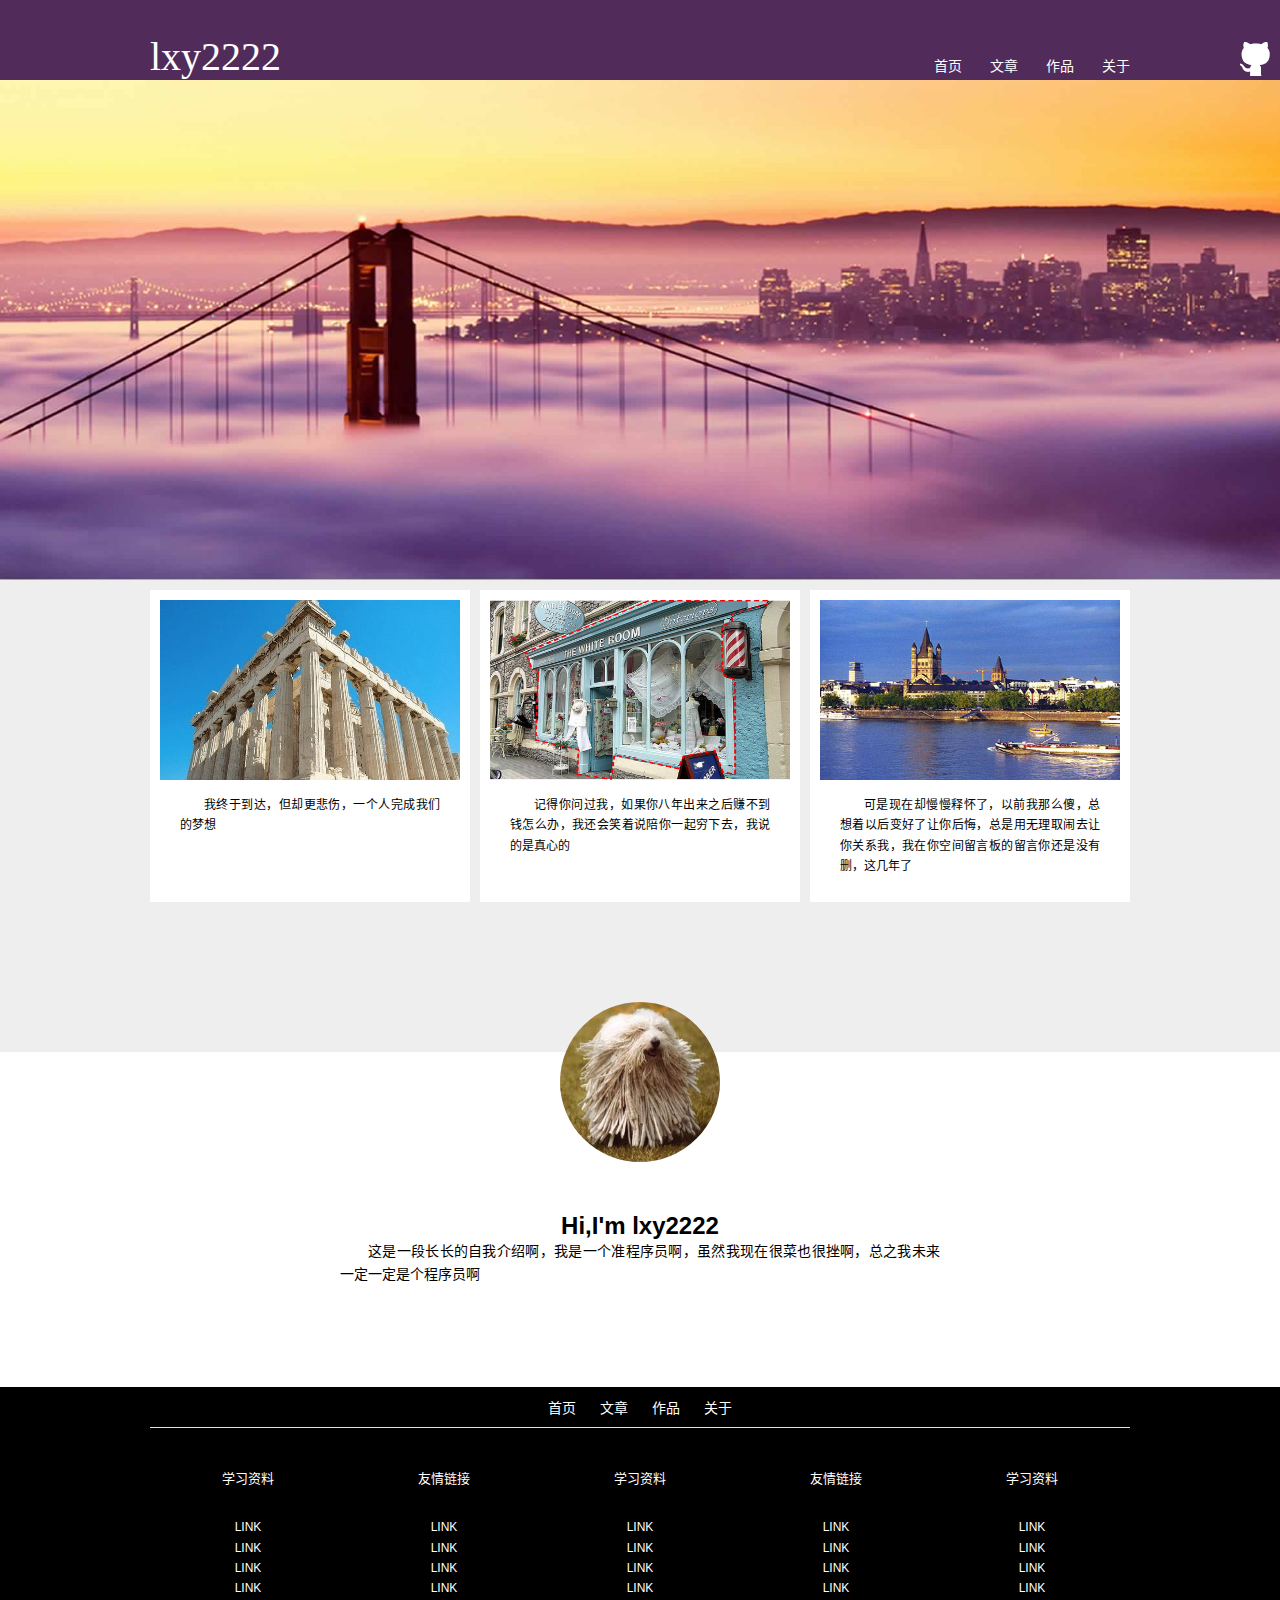
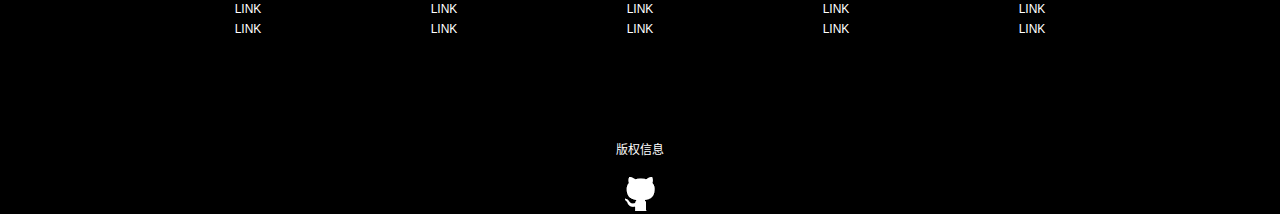
<file: task0001/index.html>
<!DOCTYPE html>
    <html lang="zh-CN">
        <head>
            <meta charset="UTF-8">
            <link rel="stylesheet" href="css/style.css">
            <title>首页</title>
       </head>
       <body>
           <div class="header">
               <div class="header-wrap">
                   <p>lxy2222</p>
                   <ul class="menu-wrap">
                       <li class="submenu"><a href="index.html">首页</a></li>
                       <li class="submenu"><a href="blog.html">文章</a></li>
                       <li class="submenu"><a href="gallery.html">作品</a></li>
                       <li class="submenu"><a href="about.html">关于</a></li>
                  </ul>
              </div>
              <a class="logo" href="https://github.com/lxy2222">
                  <img src="img/icon-github.png" >
              </a>
            </div>
            <div class="cover-wrap">
                <img src="img/banner-bg.jpg" width=100% height="500px">
                
                    <div class="summary">
                       <h2>标题</h2>
                       <p>如果那天你没有陪我走那么久的路，如果你没有在我最难过的时候陪着我，可能我们的错误就不会开始了吧</p>
                   </div>
               
           </div>
           <!-- 中间内容-->
               <div class="main-content">
                   <div class="image-container">
                       <div class="content-wrap">
                           <img src="img/img1.jpg">
                           <p style="font-size:12px">我终于到达，但却更悲伤，一个人完成我们的梦想</p>
                       </div>
                       <div class="content-wrap">
                           <img src="img/img2.jpg" >
                           <p>记得你问过我，如果你八年出来之后赚不到钱怎么办，我还会笑着说陪你一起穷下去，我说的是真心的</p>
                      </div>
                      <div class="content-wrap right">
                          <img src="img/img3.jpg">
                          <p>可是现在却慢慢释怀了，以前我那么傻，总想着以后变好了让你后悔，总是用无理取闹去让你关系我，我在你空间留言板的留言你还是没有删，这几年了</p>
                     </div>
                   </div>
                
                   <div class="self-container">
                       <div class="self-picture"><img src="img/myicon.jpg"></div>
                       <h2>Hi,I'm lxy2222</h2>
                       <p>这是一段长长的自我介绍啊，我是一个准程序员啊，虽然我现在很菜也很挫啊，总之我未来一定一定是个程序员啊</p>
                  </div>
                </div>
             <!-- footer-->
   <footer class="footer">
        <nav class="footer-nav">
            <ul>
                <li><a href="index.html">首页</a></li>
                <li><a href="blog.html">文章</a></li>
                <li><a href="gallery.html">作品</a></li>
                <li><a href="about.html">关于</a></li>
            </ul>
        </nav>
        <div class="link">
            <hr>
            <div class="link-item">
                <p class="link-title">学习资料</p>
                <ul class="link-content">
                    <li><a href="#">LINK</a></li>
                    <li><a href="#">LINK</a></li>
                    <li><a href="#">LINK</a></li>
                    <li><a href="#">LINK</a></li>
                    <li><a href="#">LINK</a></li>
                    <li><a href="#">LINK</a></li>
                </ul>
            </div>
            <div class="link-item">
                <p class="link-title">友情链接</p>
                <ul class="link-content">
                    <li><a href="#">LINK</a></li>
                    <li><a href="#">LINK</a></li>
                    <li><a href="#">LINK</a></li>
                    <li><a href="#">LINK</a></li>
                    <li><a href="#">LINK</a></li>
                    <li><a href="#">LINK</a></li>
                </ul>
            </div>
            <div class="link-item">
                <p class="link-title">学习资料</p>
                <ul class="link-content">
                    <li><a href="#">LINK</a></li>
                    <li><a href="#">LINK</a></li>
                    <li><a href="#">LINK</a></li>
                    <li><a href="#">LINK</a></li>
                    <li><a href="#">LINK</a></li>
                    <li><a href="#">LINK</a></li>
                </ul>
            </div>
            <div class="link-item">
                <p class="link-title">友情链接</p>
                <ul class="link-content">
                    <li><a href="#">LINK</a></li>
                    <li><a href="#">LINK</a></li>
                    <li><a href="#">LINK</a></li>
                    <li><a href="#">LINK</a></li>
                    <li><a href="#">LINK</a></li>
                    <li><a href="#">LINK</a></li>
                </ul>
            </div>
            <div class="link-item">
                <p class="link-title">学习资料</p>
                <ul class="link-content">
                    <li><a href="#">LINK</a></li>
                    <li><a href="#">LINK</a></li>
                    <li><a href="#">LINK</a></li>
                    <li><a href="#">LINK</a></li>
                    <li><a href="#">LINK</a></li>
                    <li><a href="#">LINK</a></li>
                </ul>
            </div>
        </div>
        <div class="copyright">
            <p>版权信息</p>
            <a href="https://github.com/lxy2222" target="_blank"><img src="img/icon-github.png"></a>
        </div>
    </footer>
</body>
</html>
</file>
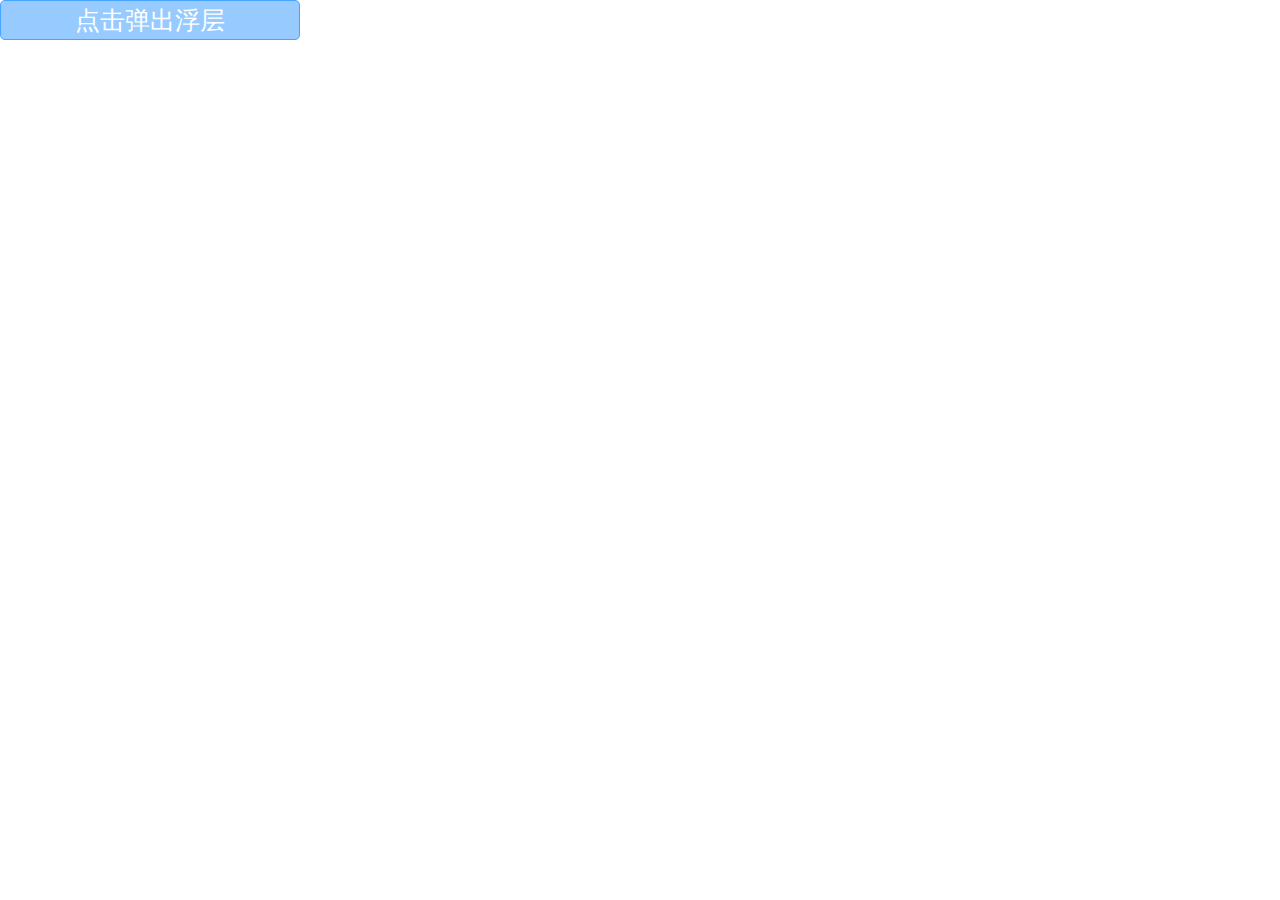
<file: task37.html>
<!DOCTYPE html>
<html lang="en">
<head>
	<meta charset="UTF-8">
	<title>前端组件弹出浮层</title>
	<link rel="stylesheet" href="task37.css">
</head>
<body>
	<div class="main-body">
		<button id="showSurface">点击弹出浮层</button>
	</div>
	<script src="task37.js"></script>
</body>
</html>
</file>
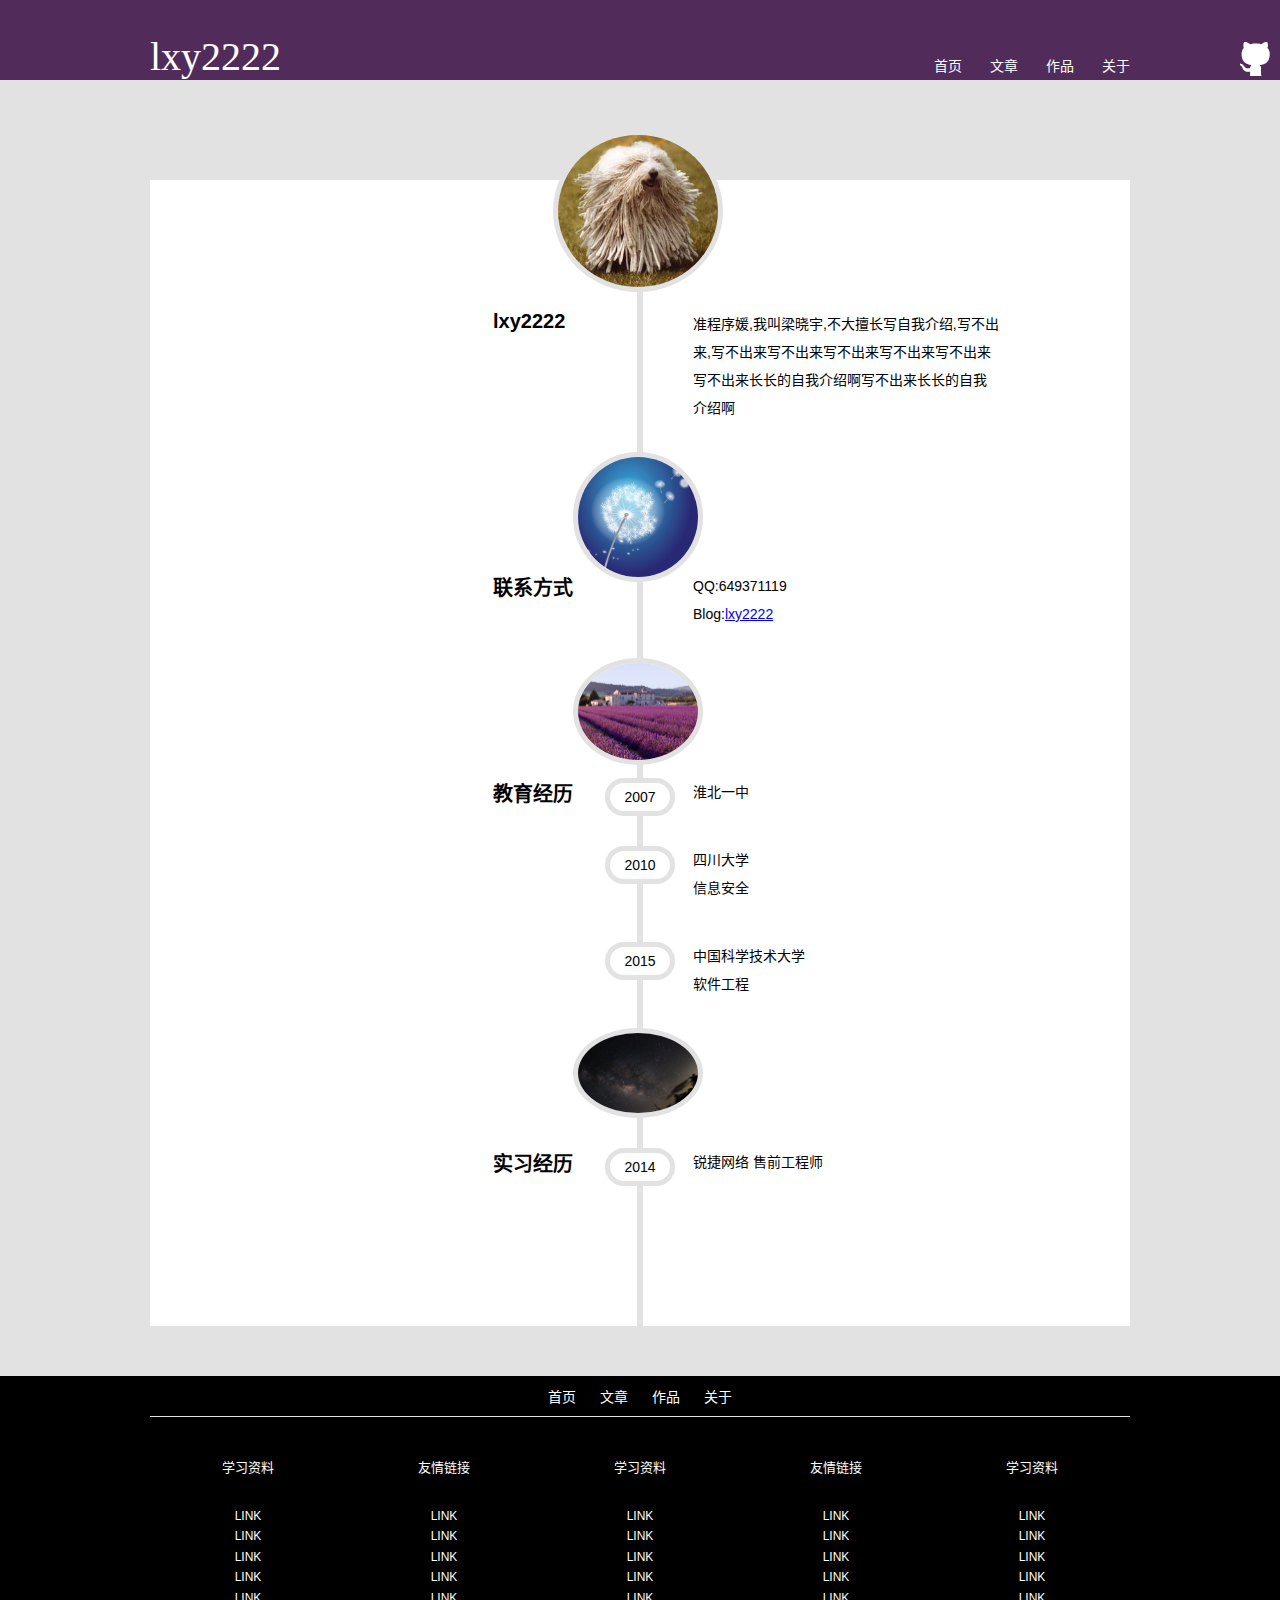
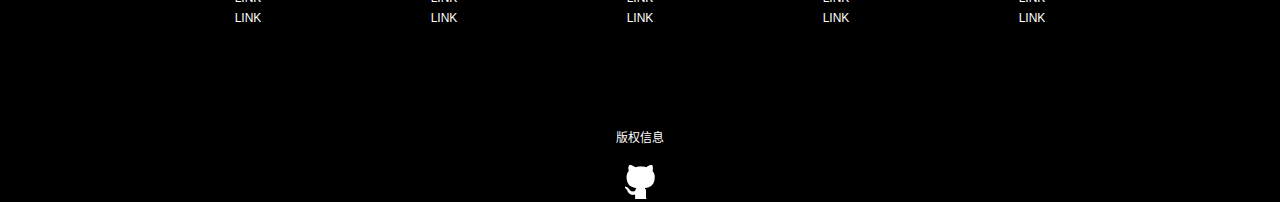
<file: task0001/about.html>
<!DOCTYPE html>
        <html lang="zh-CN">
            <head>
                <meta charset="UTF-8">
                <link rel="stylesheet" href="css/style.css">
                <title>关于</title>
            </head>
            <body>
                <div class="header">
                    <div class="header-wrap">
                        <p>lxy2222</p>
                        <ul class="menu-wrap">
                            <li class="submenu"><a href="index.html">首页</a></li>
                            <li class="submenu"><a href="blog.html">文章</a></li>
                            <li class="submenu"><a href="gallery.html">作品</a></li>
                            <li class="submenu"><a href="about.html">关于</a></li>
                         </ul>
                    </div>
                    <a class="logo" href="http://www.github.com/lxy22"><img src="img/icon-github.png"></a>
                </div>
                <div class="about-center">
                    <div class="center-right">
                        <div class="info info-name" style="margin-top:130px">
                            <img  src="img/myicon.jpg" width="160px" style="left:-140px;top:-180px">
                            <h1>lxy2222</h1>
                            <p>准程序媛,我叫梁晓宇,不大擅长写自我介绍,写不出来,写不出来写不出来写不出来写不出来写不出来
                            写不出来长长的自我介绍啊写不出来长长的自我介绍啊</p>
                        </div>
                        <div class="info info-contact">
                            <img src="img/contact.jpg" width="120px">
                            <h1>联系方式</h1>
                            <p>QQ:649371119</p>
                            <p>Blog:<a href="https://lxy2222.blog.ustc.edu.cn/">lxy2222</a></p>
                        </div>
                        <div class="info info-edu">
                            <img src="img/edu.jpeg" width="120px">
                            <h1>教育经历</h1>
                            <div class="info-edu-item">
                                <p class="info-time">2007</p>
                                <p>淮北一中</p>
                            </div>
                            <div class="info-edu-item">
                                <p class="info-time">2010</p>
                                <p>四川大学</p>
                                <p>信息安全</p>
                            </div>
                            <div class="info-edu-item">
                                <p class="info-time">2015</p>
                                <p>中国科学技术大学</p>
                                <p>软件工程</p>
                            </div>
                        </div>
                        <div class="info info-work">
                            <img src="img/work.jpg" width="120px">
                            <h1>实习经历</h1>
                            <p class="info-time">2014</p>
                            <p class="info-location">锐捷网络 售前工程师</p>
                        </div>
                    </div>
                    <div class="center-left"></div>
                </div>
                <footer class="footer">
                    <nav class="footer-nav">
                        <ul>
                            <li><a href="index.html">首页</a></li>
                            <li><a href="blog.html">文章</a></li>
                            <li><a href="gallery.html">作品</a></li>
                            <li><a href="about.html">关于</a></li>
                        </ul>
                    </nav>
                    <div class="link">
                        <hr>
                        <div class="link-item">
                            <p class="link-title">学习资料</p>
                            <ul class="link-content">
                                <li><a href="#">LINK</a></li>
                                <li><a href="#">LINK</a></li>
                                <li><a href="#">LINK</a></li>
                                <li><a href="#">LINK</a></li>
                                <li><a href="#">LINK</a></li>
                                <li><a href="#">LINK</a></li>
                            </ul>
                        </div>
                        <div class="link-item">
                            <p class="link-title">友情链接</p>
                            <ul class="link-content">
                                <li><a href="#">LINK</a></li>
                                <li><a href="#">LINK</a></li>
                                <li><a href="#">LINK</a></li>
                                <li><a href="#">LINK</a></li>
                                <li><a href="#">LINK</a></li>
                                <li><a href="#">LINK</a></li>
                            </ul>
                        </div>
                        <div class="link-item">
                            <p class="link-title">学习资料</p>
                            <ul class="link-content">
                                <li><a href="#">LINK</a></li>
                                <li><a href="#">LINK</a></li>
                                <li><a href="#">LINK</a></li>
                                <li><a href="#">LINK</a></li>
                                <li><a href="#">LINK</a></li>
                                <li><a href="#">LINK</a></li>
                            </ul>
                        </div>
                        <div class="link-item">
                            <p class="link-title">友情链接</p>
                            <ul class="link-content">
                                <li><a href="#">LINK</a></li>
                                <li><a href="#">LINK</a></li>
                                <li><a href="#">LINK</a></li>
                                <li><a href="#">LINK</a></li>
                                <li><a href="#">LINK</a></li>
                                <li><a href="#">LINK</a></li>
                            </ul>
                        </div>
                        <div class="link-item">
                            <p class="link-title">学习资料</p>
                            <ul class="link-content">
                                <li><a href="#">LINK</a></li>
                                <li><a href="#">LINK</a></li>
                                <li><a href="#">LINK</a></li>
                                <li><a href="#">LINK</a></li>
                                <li><a href="#">LINK</a></li>
                                <li><a href="#">LINK</a></li>
                            </ul>
                        </div>
                    </div>
                    <div class="copyright">
                        <p>版权信息</p>
                        <a href="https://github.com/lxy2222" target="_blank"><img src="img/icon-github.png"></a>
                    </div>
                </footer>
            </body>

</html>
</file>
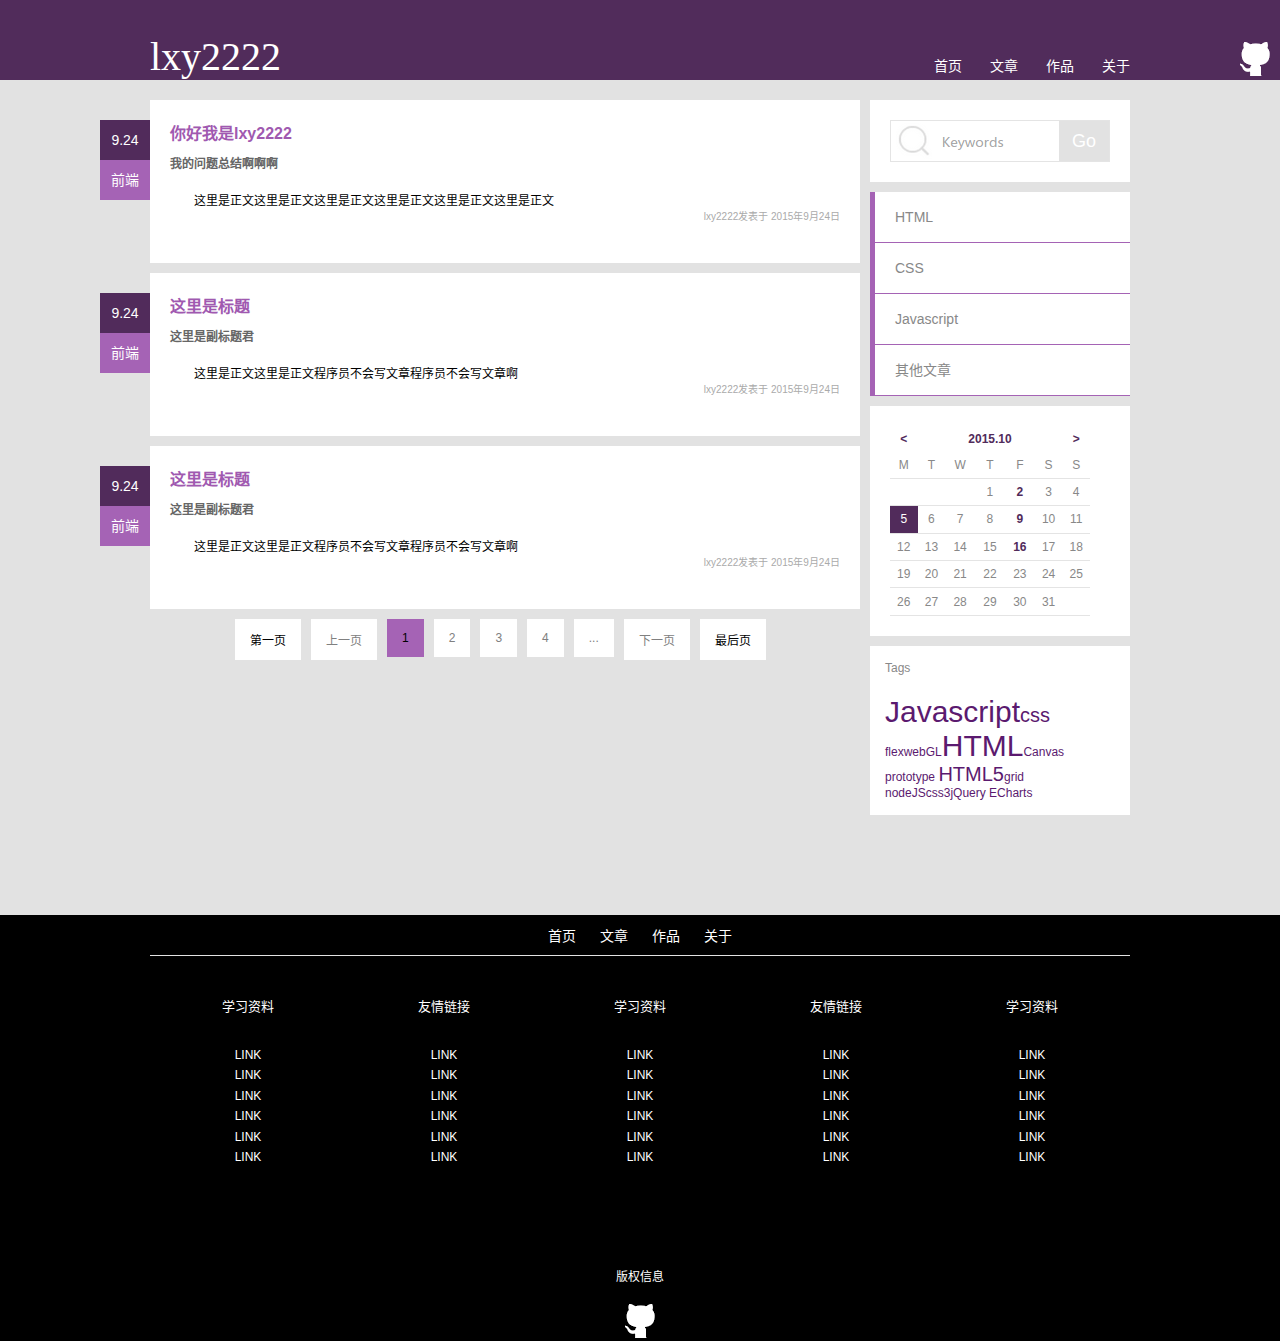
<file: task0001/blog.html>
<!DOCTYPE html>
   <html lang="zh-CN">
	   <head>
		   <meta charset="UTF-8">
		   <link rel="stylesheet" href="css/style.css">
		   <title>文章</title>
	  </head>
	  <body>
		  <div class="header">
			    <div class="header-wrap">
				      <p>lxy2222</p>
				      <ul class="menu-wrap">
					        <li class="submenu"><a href="index.html">首页</a></li>
					        <li class="submenu"><a href="blog.html">文章</a></li>
					        <li class="submenu"><a href="gallery.html">作品</a></li>
					        <li class="submenu"><a href="about.html">关于</a></li>
			       </ul>
		      </div>
			       <a class="logo" href="https://github.com/lxy2222">
                <img src="img/icon-github.png" >
             </a>
      </div>
  <div class="blog-center">
      <div class="blog-content">
          <div class="blog-post">
              <div class="tag">
                  <div class="tag-data">9.24</div>
                  <div class="tag-content">前端</div>
              </div>
              <article>
                  <h1>你好我是lxy2222<h1>
                  <h2>我的问题总结啊啊啊</h2>
                  <p>这里是正文这里是正文这里是正文这里是正文这里是正文这里是正文</p>
                  <section>lxy2222发表于 2015年9月24日</section>
              </article>
           </div>
           <div class="blog-post">
               <article>
                   <h1>这里是标题</h1>
                   <h2>这里是副标题君</h2>
                   <p>这里是正文这里是正文程序员不会写文章程序员不会写文章啊</p>
                   <section>lxy2222发表于 2015年9月24日</section>
               </article>
               <div class="tag">
                   <div class="tag-data">9.24</div>
                   <div class="tag-content">前端</div>
               </div>
            </div>
            <div class="blog-post">
               <article>
                   <h1>这里是标题</h1>
                   <h2>这里是副标题君</h2>
                   <p>这里是正文这里是正文程序员不会写文章程序员不会写文章啊</p>
                   <section>lxy2222发表于 2015年9月24日</section>
               </article>
               <div class="tag">
                   <div class="tag-data">9.24</div>
                   <div class="tag-content">前端</div>
               </div>
            </div>
            <div class="number-wrap">
                <div class="number"><a href="blog.html">第一页</a></div>
                <div class="number number-invalid">上一页</div>
                <div class="number number-now"><a href="blog.html">1</a></div>
                <div class="number number-invalid">2</div>
                <div class="number number-invalid">3</div>
                <div class="number number-invalid">4</div>
                <div class="number number-invalid">...</div>
                <div class="number number-invalid">下一页</div>
                <div class="number"><a href="blog.html">最后页</a></div>
           </div>
        </div>
        <div class="sidebar">
            <div class="side-search sideform">
                <form class="search">
                    <input class="keywords" type="text" name="Keywords"/>
                    <input class="submit"   type="submit" value="Go"/>
                </form>
            </div>
            <div class="side-menu sideform">
                <div class="post-type"><a href="">HTML</a></div>
                <div class="post-type"><a href="">CSS</a></div>
                <div class="post-type"><a href="">Javascript</a></div>
                <div class="post-type"><a href="">其他文章</a></div>
            </div>
            <div class="side-calendar sideform">
                 <table class="calendar"><!--用表格生成日历-->
                     <tr class="calendar-dark" style="border-bottom:none">
                         <td><</td>
                         <td></td>
                         <td colspan="3">2015.10</td>
                         <td></td>
                         <td>></td>
                    </tr>
                    <tr>
                        <td>M</td>
                        <td>T</td>
                        <td>W</td>
                        <td>T</td>
                        <td>F</td>
                        <td>S</td>
                        <td>S</td>
                    </tr>
                    <tr>
                        <td></td>
                        <td></td>
                        <td></td>
                        <td>1</td>
                        <td class="calendar-dark">2</td>
                        <td>3</td>
                        <td>4</td>
                    </tr>
                    <tr>
                        <td class="calendar-now">5</td>
                        <td>6</td>
                        <td>7</td>
                        <td>8</td>
                        <td class="calendar-dark">9</td>
                        <td>10</td>
                        <td>11</td>
                   </tr>
                    <tr>
                        <td>12</td>
                        <td>13</td>
                        <td>14</td>
                        <td>15</td>
                        <td class="calendar-dark">16</td>
                        <td>17</td>
                        <td>18</td>
                   </tr>
                    <tr>
                        <td>19</td>
                        <td>20</td>
                        <td>21</td>
                        <td>22</td>
                        <td class="calender-dark">23</td>
                        <td>24</td>
                        <td>25</td>
                   </tr>       
                    <tr>
                        <td>26</td>
                        <td>27</td>
                        <td>28</td>
                        <td class="calender-dark">29</td>
                        <td>30</td>
                        <td>31</td>
                        <td></td>
                   </tr>
              </table>
          </div>
          <div class="side-tag sideform">
              <p class="tag-title">Tags</p>
              <p class="tag-center"><span class="tag-more">Javascript</span><span class="tag-less">css</span>
            <span>flex</span><span>webGL</span><span class="tag-more">HTML</span><span>Canvas</span>
            <span>prototype</span>
            <span class="tag-less">HTML5</span><span>grid nodeJS</span><span>css3</span><span clas="tag-less">jQuery ECharts</span>
         </div>
    </div>
 </div>
                     <!-- footer-->
   <footer class="footer">
        <nav class="footer-nav">
            <ul>
                <li><a href="index.html">首页</a></li>
                <li><a href="blog.html">文章</a></li>
                <li><a href="gallery.html">作品</a></li>
                <li><a href="about.html">关于</a></li>
            </ul>
        </nav>
        <div class="link">
            <hr>
            <div class="link-item">
                <p class="link-title">学习资料</p>
                <ul class="link-content">
                    <li><a href="#">LINK</a></li>
                    <li><a href="#">LINK</a></li>
                    <li><a href="#">LINK</a></li>
                    <li><a href="#">LINK</a></li>
                    <li><a href="#">LINK</a></li>
                    <li><a href="#">LINK</a></li>
                </ul>
            </div>
            <div class="link-item">
                <p class="link-title">友情链接</p>
                <ul class="link-content">
                    <li><a href="#">LINK</a></li>
                    <li><a href="#">LINK</a></li>
                    <li><a href="#">LINK</a></li>
                    <li><a href="#">LINK</a></li>
                    <li><a href="#">LINK</a></li>
                    <li><a href="#">LINK</a></li>
                </ul>
            </div>
            <div class="link-item">
                <p class="link-title">学习资料</p>
                <ul class="link-content">
                    <li><a href="#">LINK</a></li>
                    <li><a href="#">LINK</a></li>
                    <li><a href="#">LINK</a></li>
                    <li><a href="#">LINK</a></li>
                    <li><a href="#">LINK</a></li>
                    <li><a href="#">LINK</a></li>
                </ul>
            </div>
            <div class="link-item">
                <p class="link-title">友情链接</p>
                <ul class="link-content">
                    <li><a href="#">LINK</a></li>
                    <li><a href="#">LINK</a></li>
                    <li><a href="#">LINK</a></li>
                    <li><a href="#">LINK</a></li>
                    <li><a href="#">LINK</a></li>
                    <li><a href="#">LINK</a></li>
                </ul>
            </div>
            <div class="link-item">
                <p class="link-title">学习资料</p>
                <ul class="link-content">
                    <li><a href="#">LINK</a></li>
                    <li><a href="#">LINK</a></li>
                    <li><a href="#">LINK</a></li>
                    <li><a href="#">LINK</a></li>
                    <li><a href="#">LINK</a></li>
                    <li><a href="#">LINK</a></li>
                </ul>
            </div>
        </div>
        <div class="copyright">
            <p>版权信息</p>
            <a href="https://github.com/lxy2222" target="_blank"><img src="img/icon-github.png"></a>
        </div>
    </footer>
</body>
</html>
</file>
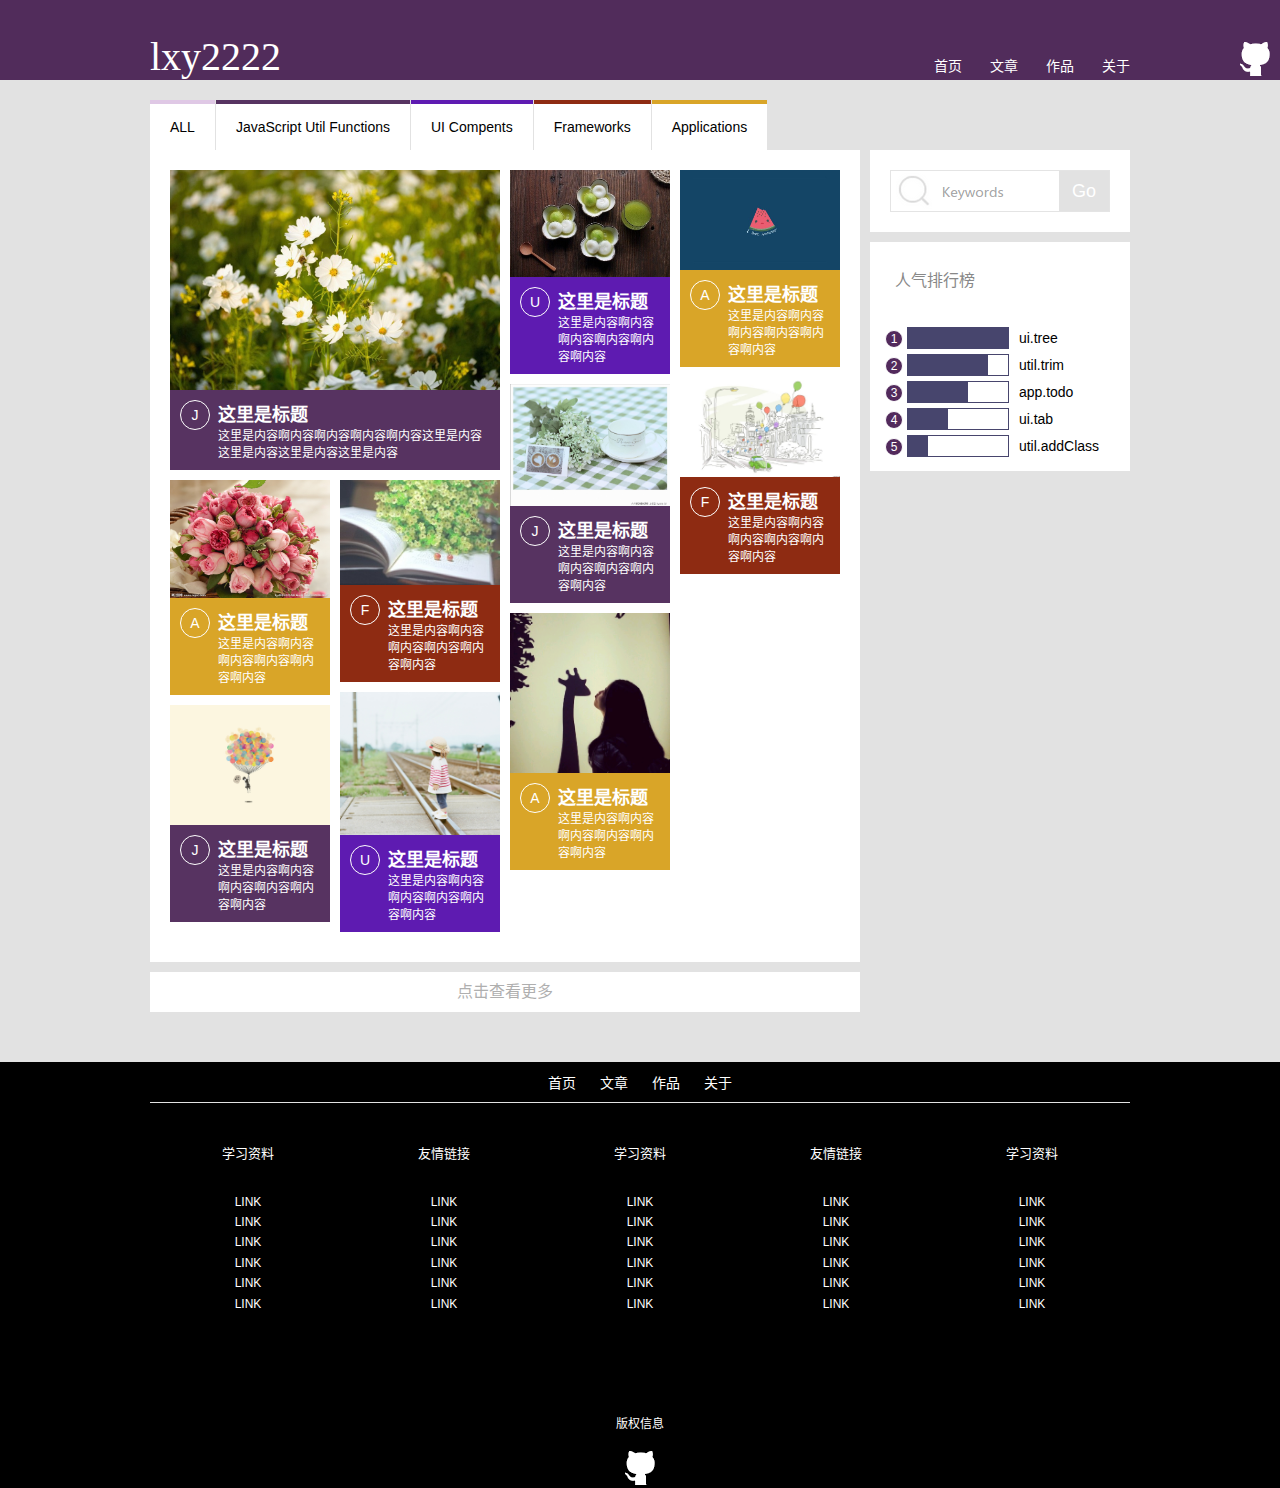
<file: task0001/gallery.html>
<!DOCTYPE html>
   <html lang="zh-CN">
	   <head>
		   <meta charset="UTF-8">
		   <link rel="stylesheet" href="css/style.css">
		   <title>作品</title>
	  </head>
	  <body>
		  <div class="header">
			    <div class="header-wrap">
				      <p>lxy2222</p>
				      <ul class="menu-wrap">
					        <li class="submenu"><a href="index.html">首页</a></li>
					        <li class="submenu"><a href="blog.html">文章</a></li>
					        <li class="submenu"><a href="gallery.html">作品</a></li>
					        <li class="submenu"><a href="about.html">关于</a></li>
			       </ul>
		      </div>
			       <a class="logo" href="https://github.com/lxy2222">
                <img src="img/icon-github.png" >
             </a>
      </div>
	  <div class="gallery-center">
          
         <div class="gallery-content">
             <div class="gallery-tab">
			     <div class="gallery-tab-item gallery-tab-all"><a href="" style="color:#000">ALL</a></div>
			     <div class="gallery-tab-item gallery-tab-js"><a href="" style="color:#000">JavaScript Util Functions</a></div>
                 <div class="gallery-tab-item gallery-tab-ui"><a href="" style="color:#000">UI Compents</a></div>
                 <div class="gallery-tab-item gallery-tab-framework"><a href="" style="color:#000">Frameworks</a></div>
                 <div class="gallery-tab-item gallery-tab-application"><a href="" style="color:#000">Applications</a></div>
            </div>
             <div class="gallery-item">
                 <ul>
                   <li style="width:330px">
                       <img src="img/gallery1.jpeg" style="width:330px" >
                       <div class="gallery-item-text tab-javascript">
                           <div class="tag-ab">J</div>
                           <h1>这里是标题</h1>
                           <p>这里是内容啊内容啊内容啊内容啊内容这里是内容这里是内容这里是内容这里是内容</p>
                       </div>
                   </li>
                  <div>
                   <ul>
                       <li>
                           <img src="img/gallery2.jpg">
                           <div class="gallery-item-text tab-app">
                             <div class="tag-ab">A</div>
                             <h1>这里是标题</h1>
                             <p>这里是内容啊内容啊内容啊内容啊内容啊内容</p>
                          </div>
                       </li>
                       <li>
                           <img src="img/gallery3.jpg">
                           <div class="gallery-item-text tab-javascript">
                               <div class="tag-ab">J</div>
                               <h1>这里是标题</h1>
                                <p>这里是内容啊内容啊内容啊内容啊内容啊内容</p>
                          </div>
                      </li>
                   </ul>
                   <ul>
                       <li>
                           <img src="img/gallery4.jpg">
                           <div class="gallery-item-text tab-framework">
                               <div class="tag-ab">F</div>
                               <h1>这里是标题</h1>
                                <p>这里是内容啊内容啊内容啊内容啊内容啊内容</p>
                          </div>
                       </li>
                       <li>
                           <img src="img/gallery5.jpg">
                           <div class="gallery-item-text tab-ui">
                             <div class="tag-ab">U</div>
                             <h1>这里是标题</h1>
                                <p>这里是内容啊内容啊内容啊内容啊内容啊内容
                                </p>
                          </div>
                       </li>
                    </ul>
                  </div>
                </ul>
                <ul>
                    <li>
                        <img src="img/gallery6.jpeg">
                        <div class="gallery-item-text tab-ui">
                             <div class="tag-ab">U</div>
                             <h1>这里是标题</h1>
                             <p>这里是内容啊内容啊内容啊内容啊内容啊内容</p>
                          </div>
                     </li>
                     <li>
                        <img src="img/gallery7.jpg">
                        <div class="gallery-item-text tab-javascript">
                             <div class="tag-ab">J</div>
                             <h1>这里是标题</h1>
                             <p>这里是内容啊内容啊内容啊内容啊内容啊内容</p>
                          </div>
                     </li>
                     <li>
                        <img src="img/gallery8.png">
                        <div class="gallery-item-text tab-app">
                             <div class="tag-ab">A</div>
                             <h1>这里是标题</h1>
                             <p>这里是内容啊内容啊内容啊内容啊内容啊内容</p>
                          </div>
                     </li>
                 </ul>
                 <ul>
                     <li style="margin-right:0">
                         <img src="img/gallery9.jpg">
                         <div class="gallery-item-text tab-app">
                             <div class="tag-ab">A</div>
                             <h1>这里是标题</h1>
                             <p>这里是内容啊内容啊内容啊内容啊内容啊内容</p>
                          </div>
                     </li>
                     <li style="margin-right:0">
                         <img src="img/gallery10.jpeg">
                         <div class="gallery-item-text tab-framework">
                             <div class="tag-ab">F</div>
                             <h1>这里是标题</h1>
                             <p>这里是内容啊内容啊内容啊内容啊内容啊内容</p>
                          </div>
                     </li>
                  </ul>
               </div>
               <a href="" style="color:#000;"><div class="gallery-more">点击查看更多</div></a>
          </div>
          <div class="sidebar">
               <div class="side-search sideform">
                   <form class="search">
                       <input class="keywords" type="text" name="Keywords"/>
                       <input class="submit"   type="submit" value="Go"/>
                  </form>
               </div>
               <div class="side-ranklist sideform">
                   <p class="ranking-title tag-title">人气排行榜</p>
                   <div class="ranking-item">
                       <div class="ranking-num">1</div>
                       <div class="ranking-bar-wrap"><!--为了控制几个排行榜条-->
                           <div class="ranking-bar" style="width:100%;"></div>
                       </div>
                       <span style="font-size:14px;">ui.tree</span>
                   </div>
                   <div class="ranking-item">
                       <div class="ranking-num">2</div>
                       <div class="ranking-bar-wrap"><!--为了控制几个排行榜条-->
                           <div class="ranking-bar" style="width:80%;"></div>
                       </div>
                       <span style="font-size:14px;">util.trim</span>
                   </div>
                   <div class="ranking-item">
                       <div class="ranking-num">3</div>
                       <div class="ranking-bar-wrap"><!--为了控制几个排行榜条-->
                           <div class="ranking-bar" style="width:60%;"></div>
                       </div>
                       <span style="font-size:14px;">app.todo</span>
                   </div>
                   <div class="ranking-item">
                       <div class="ranking-num">4</div>
                       <div class="ranking-bar-wrap"><!--为了控制几个排行榜条-->
                           <div class="ranking-bar" style="width:40%;"></div>
                       </div>
                       <span style="font-size:14px;">ui.tab</span>
                   </div>
                   <div class="ranking-item">
                       <div class="ranking-num">5</div>
                       <div class="ranking-bar-wrap"><!--为了控制几个排行榜条-->
                           <div class="ranking-bar" style="width:20%;"></div>
                       </div>
                       <span style="font-size:14px;">util.addClass</span>
                   </div>
               </div>
            </div>
         </div>
      <footer class="footer">
        <nav class="footer-nav">
            <ul>
                <li><a href="index.html">首页</a></li>
                <li><a href="blog.html">文章</a></li>
                <li><a href="gallery.html">作品</a></li>
                <li><a href="about.html">关于</a></li>
            </ul>
        </nav>
        <div class="link">
            <hr>
            <div class="link-item">
                <p class="link-title">学习资料</p>
                <ul class="link-content">
                    <li><a href="#">LINK</a></li>
                    <li><a href="#">LINK</a></li>
                    <li><a href="#">LINK</a></li>
                    <li><a href="#">LINK</a></li>
                    <li><a href="#">LINK</a></li>
                    <li><a href="#">LINK</a></li>
                </ul>
            </div>
            <div class="link-item">
                <p class="link-title">友情链接</p>
                <ul class="link-content">
                    <li><a href="#">LINK</a></li>
                    <li><a href="#">LINK</a></li>
                    <li><a href="#">LINK</a></li>
                    <li><a href="#">LINK</a></li>
                    <li><a href="#">LINK</a></li>
                    <li><a href="#">LINK</a></li>
                </ul>
            </div>
            <div class="link-item">
                <p class="link-title">学习资料</p>
                <ul class="link-content">
                    <li><a href="#">LINK</a></li>
                    <li><a href="#">LINK</a></li>
                    <li><a href="#">LINK</a></li>
                    <li><a href="#">LINK</a></li>
                    <li><a href="#">LINK</a></li>
                    <li><a href="#">LINK</a></li>
                </ul>
            </div>
            <div class="link-item">
                <p class="link-title">友情链接</p>
                <ul class="link-content">
                    <li><a href="#">LINK</a></li>
                    <li><a href="#">LINK</a></li>
                    <li><a href="#">LINK</a></li>
                    <li><a href="#">LINK</a></li>
                    <li><a href="#">LINK</a></li>
                    <li><a href="#">LINK</a></li>
                </ul>
            </div>
            <div class="link-item">
                <p class="link-title">学习资料</p>
                <ul class="link-content">
                    <li><a href="#">LINK</a></li>
                    <li><a href="#">LINK</a></li>
                    <li><a href="#">LINK</a></li>
                    <li><a href="#">LINK</a></li>
                    <li><a href="#">LINK</a></li>
                    <li><a href="#">LINK</a></li>
                </ul>
            </div>
        </div>
        <div class="copyright">
            <p>版权信息</p>
            <a href="https://github.com/lxy2222" target="_blank"><img src="img/icon-github.png"></a>
        </div>
    </footer>
</body>
</html>
</file>
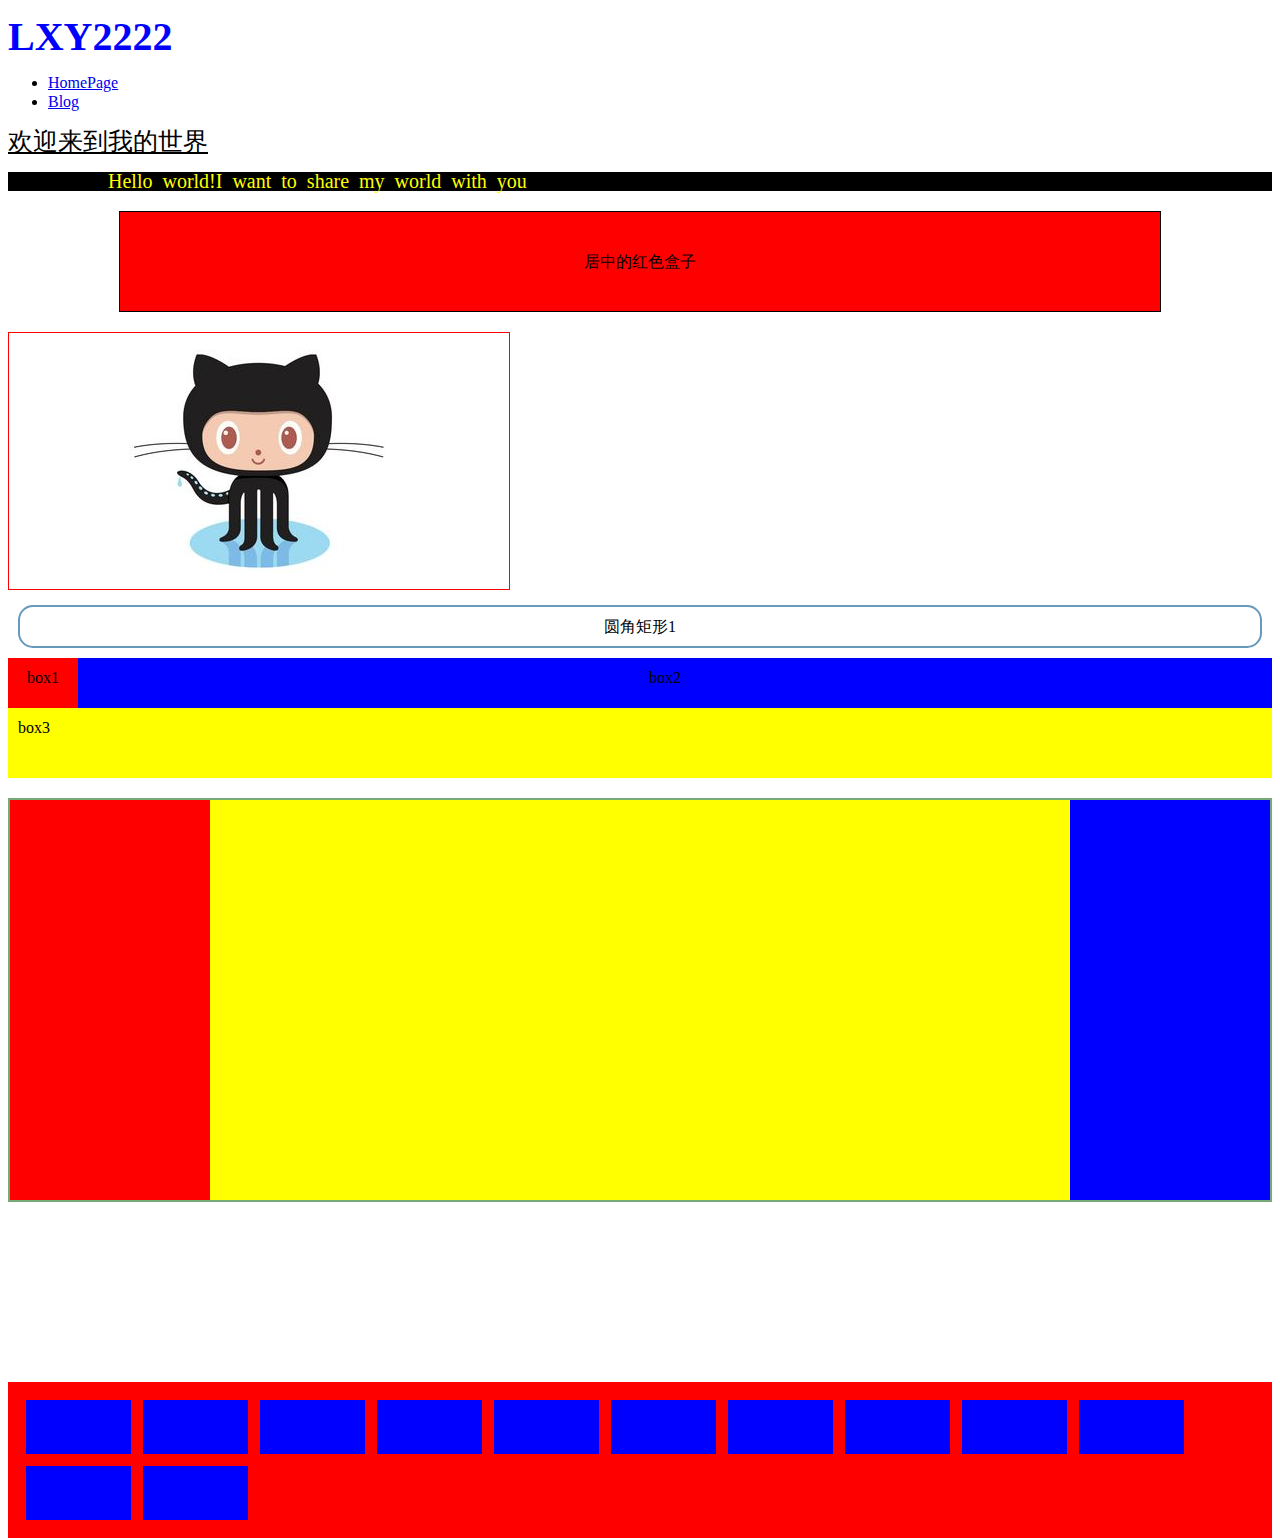
<file: task0001/task01.html>
<!DOCTYPE html>
<html lang="zh">
  <head>
     <meta charset="utf-8">
     <title>task 01</title>
     <link href="css/task0001.css" rel="stylesheet" type="text/css"/>
  </head>
  <body>
  	<h1>lxy2222</h1>
    <ul>
    	<li><a href="blog.html">HomePage</a></li>
    	<li><a href="http://www.weibo.com/2608547791/profile?rightmod=1&wvr=6&mod=personinfo">Blog</a></li>
    </ul>
    <h2>欢迎来到我的世界</h2>
    <p>
    	Hello world!I want to share my world with you
    </p>
     <div id="a">
            居中的红色盒子
      </div>
      <img src="./img/git.jpg" alt="cute"/>
      <div id="rectangle1">
        圆角矩形1
        </div>
      <div id="container1">
        <div id="box1">box1</div>
        <div id="box2">box2</div>
   
      </div>
      <div id="container2">box3</div>
      <div id="three-rows-container">
        <div id="leftrow"></div>
        <div id="centerrow"></div>
        <div id="rightrow"></div>
     </div>
     <div id="content">
       <div class="in-block"></div>
       <div class="in-block"></div>
       <div class="in-block"></div>
       <div class="in-block"></div>
       <div class="in-block"></div>
       <div class="in-block"></div>
       <div class="in-block"></div>
       <div class="in-block"></div>
       <div class="in-block"></div>
       <div class="in-block"></div>
       <div class="in-block"></div>
       <div class="in-block"></div>
     </div>
       
        
      
           
        
         
    </body>
    </html>
</file>
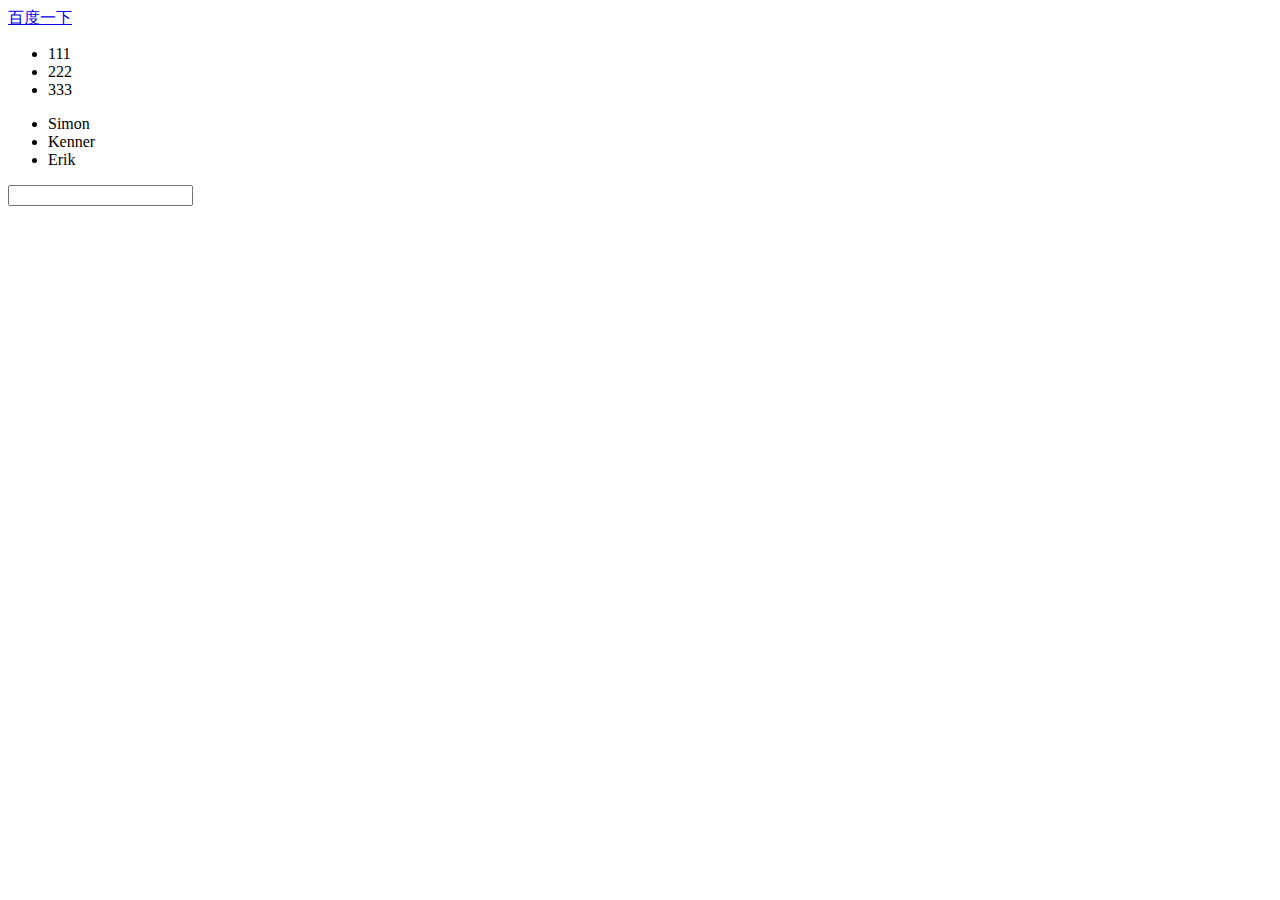
<file: task0002/mini.html>
<!DOCTYPE html>
<html lang="en">
<head>
	<meta charset="UTF-8">
	<title>Document</title>
    <script src="js/util.js"></script>
</head>
<body>
	<a href="www.baidu.com">百度一下</a>
	<ul id="adom">
          <li class="classa">111</li>
          <li data-log="dd">222</li>
          <li data-time=2015>333</li>
    </ul>
    <ul id="list">
        <li id="item1">Simon</li>
        <li id="item2">Kenner</li>
        <li id="item3">Erik</li>
    </ul>
    <input >
<script type="text/javascript"  >
//    function $(selector){
//        if(!selector){
//            return null;
//        }
//        if(selector === document)
//            return document;
//        selector = selector.trim();//去掉空格
//        // selector = trim(selector);
//        if(~selector.indexOf(" ")){
//            var selectorArray = selector.split("/\s+/");//根据空格把属性分割开
//            var rootScope = myQuery(selectorArray[0])
//            var result = [];
//            for(var i= 1;i < selectorArray.length;i++)
//                for(var j=0;j < rootScope.length;j++)
//                {
//                    result.push(myQuery(selectorArray[i],rootScope[j]))
//                }
//            console.log(result);
//            return result[0][0];//返回第一个节点
//
//        }
//        else{
//            return myQuery(selector,document)[0];
//        }
//    }
//    function myQuery(selector,root){
//        var allChildren  = null;//初始化所有子节点
//        var result = [];
//        var content = selector.substr(1);//去掉标识符后的所有字符
//        var currAttr = null;
//        root = root || document;
//        switch(selector[0]){
//            case "#":
//                result.push(document.getElementById(content));
//                break;
//            case ".":
//                //先获取所有元素
//                allChildren = root.getElementsByTagName("*");
//                for(var i = 0;i < allChildren.length;i++)
//                {
//                    currAttr = allChildren[i].getAttribute("class");
//                    //如果是多个属性的
//                    if(currAttr != null){
//                        var currAttrs = currAttr.split("/\s+/");
//                        for(var j = 0;j < currAttrs.length;j++)//按照属性查找
//                        {
//                            if(content === currAttrs[j])
//                            {
//                                result.push(allChildren[i]);
//                                console.log(result);
//                            }
//                        }
//                    }
//                }
//                //result.push(document.getElementsByClassName(content));
//                break;
//            case "[":
//                //allChildren = root.getElementsByTagName("*");
//                if(content.search("=") == -1){
//                    //遍历所有节点,然后找是否有属性
//                    //只有属性没有值的情况下
//                    allChildren = root.getElementsByTagName("*");
//                    for(var i = 0;i < allChildren.length;i++)
//                    {
//                        if(allChildren[i].getAttribute(selector.slice(1,-1)!== null))
//                        { result.push(allChildren[i]);}
//                    }
//
//                }
//                else{
//                    //分离等号前后内容
//                    allChildren = root.getElementsByTagName("*");
//                    var pattern = /\[(.+)=(.+)\]/;//=并不是关键字
//                    var currAttrStr = selector.match(pattern);
//                    var key = currAttrStr[0];
//                    var value = currAttrStr[1];
//                    for(var i = 0;i < allChildren.length;i++)
//                    {
//                        if(allChildren[i].getAttribute(key) === value)
//                        { result.push(allChildren[i]);}
//                    }
//                }
//                break;
//            default://tag
//                result = root.getElementsByTagName(selector);
//                break;
//        }
//        return result;
//    }
function a(){
    alert("hello world");
}
function clickListener(){
    console.log("hi");
}

$.delegate = delegateEvent;
$.on = addEvent;
$.un = removeEvent;
$.delegate("#list","li","click",clickListener);

var doma = $(".classa");
$.on(doma,"click",a);

removeEvent(doma,"click",a);
var ipt = document.getElementsByTagName("input")[0];//用enter的时候必须要有聚焦
addEnterEvent(ipt,a);//因为没有焦点
addClickEvent(doma,a);
</script>

</body>
</html>
</file>
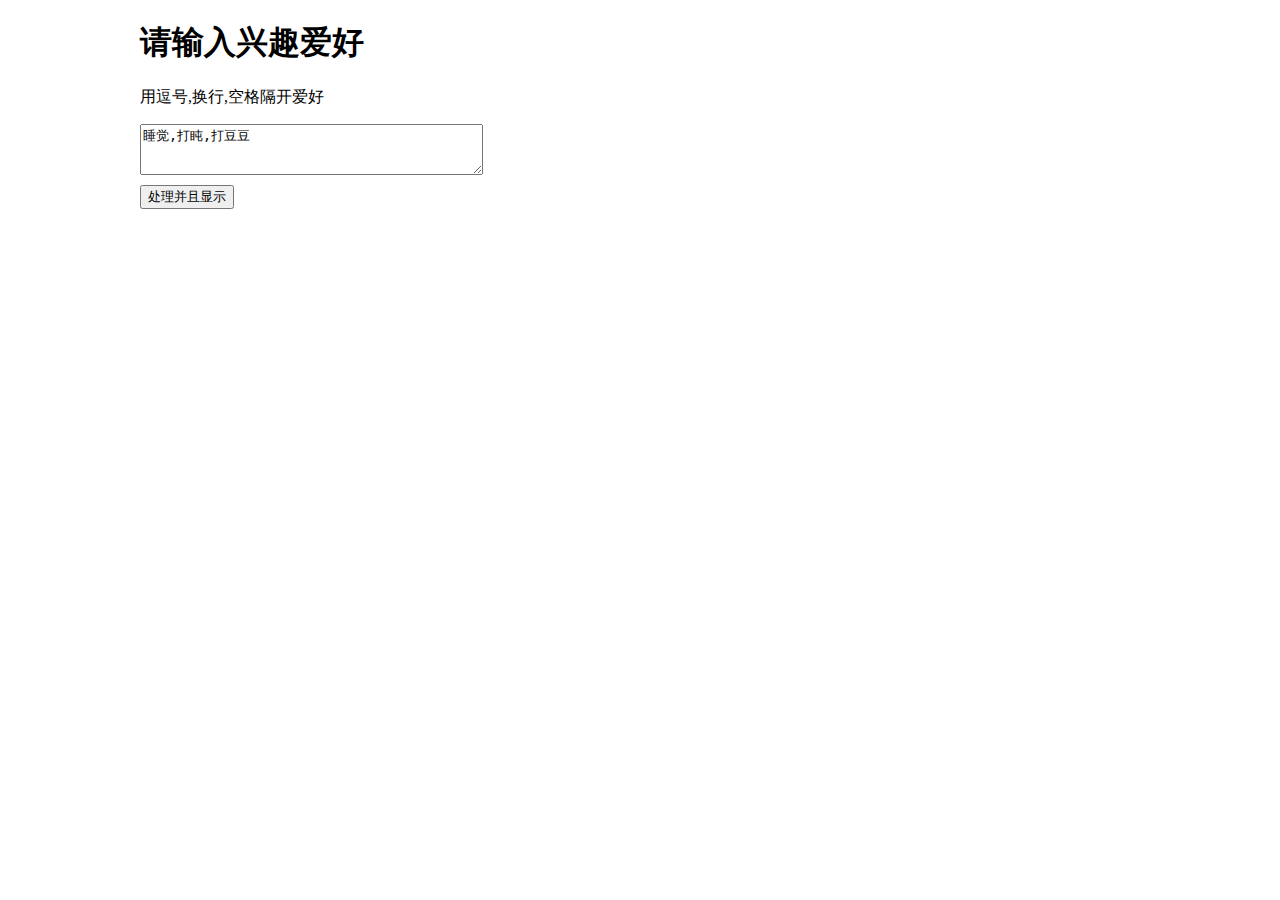
<file: task0002/task0002_1.html>
<!DOCTYPE html>
<html lang="en">
<head>
    <meta charset="UTF-8">
    <title>小练习1</title>
    <link rel="stylesheet" href="css/style.css">
</head>
<body>
    <div class="container">
        <h1>请输入兴趣爱好</h1>
        <p>用逗号,换行,空格隔开爱好</p>
        <textarea cols="40" rows="3">睡觉,打盹,打豆豆</textarea>
        <div class="warn">输入不能超过10个或者什么都不输</div>
        <button>处理并且显示</button>
        <div class="show"></div>
    </div>
    <script src="js/util.js"></script>
    <script src="js/task0002_1.js"></script>
</body>
</html>
</file>
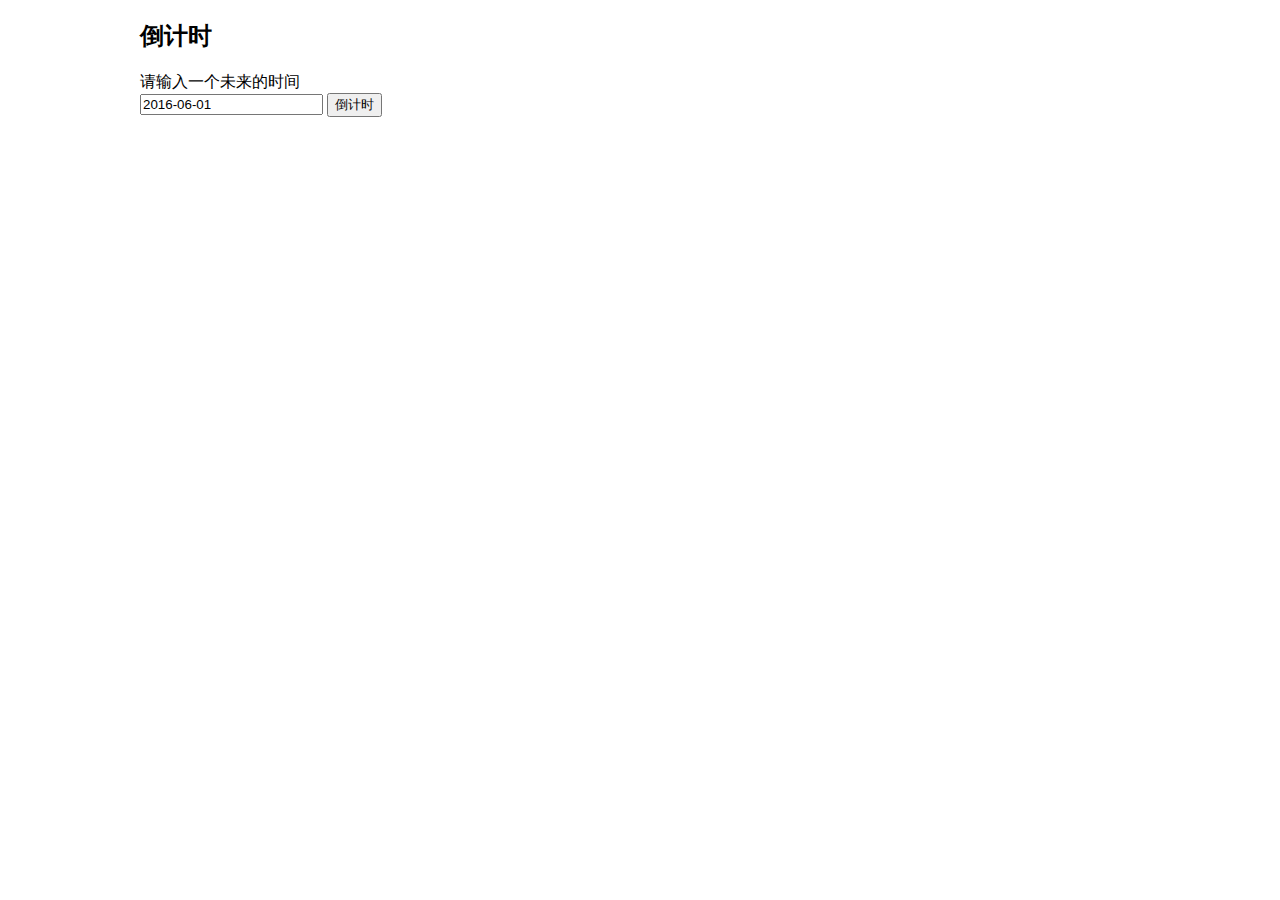
<file: task0002/task0002_2.html>
<!DOCTYPE html>
<html lang="en">
<head>
    <meta charset="UTF-8">
    <title>倒计时</title>
    <link rel="stylesheet" href="css/style.css">
</head>
<body>
   <div class="container">
       <h2>倒计时</h2>
       <div>请输入一个未来的时间</div>
       <input type="text" value="2016-06-01">
       <button>倒计时</button>
       <div class="show"></div>
   </div>

   <script src="js/util.js"></script>
   <script src="js/task0002_2.js" ></script>
</body>
</html>
</file>
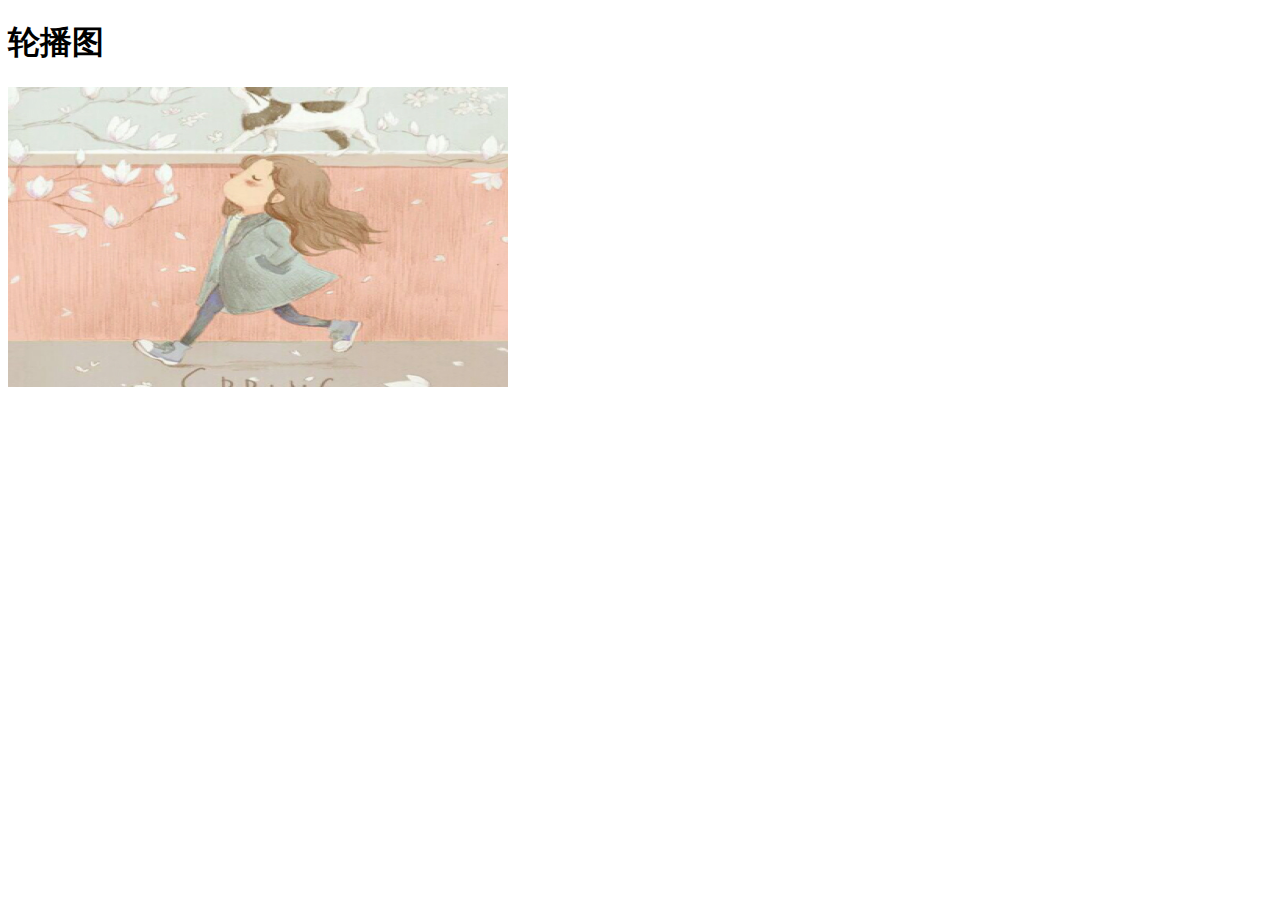
<file: task0002/task0002_3.1.html>
<!DOCTYPE html>
<html lang="en">
<head>
    <meta charset="UTF-8">
    <title>轮播图</title>
</head>
<style>
    .imageRotation{
        animation: rrrr 15s;
    }
    @keyframes rrrr {
        0% {transform:translate(0%,0px);}
        25% {transform:translate(-100%,0px);}
        50% {transform:translate(-200%,0px);}
        75%{transform:translate(-300%,0px);}
        100%{transform:translate(0%,0px);}
    }
    .imageBox{
        position:absolute;
        width:100%;
        height:100%;
    }
    .imageBox img{
        width:100%;
        height:100%;
    }
</style>
<body>
   <div class="container">
    <h1>轮播图</h1>
       <div style="position:relative;width:500px;height:300px;overflow:hidden">
    <div class="imageRotation" style="transform:translate(-100%,0px);height: 100%;">
        <div class="imageBox" style="left:0;" >
            <img src="img/num1.jpeg" alt="花">
        </div>
        <div class="imageBox" style="left:100%">
            <img src="img/num2.jpg"  alt="小清新">
    </div>
       <div class="imageBox" style="left:200%">
            <img src="img/num3.jpg"  alt="小清新">
    </div>
       <div class="imageBox" style="left:300%">
            <img src="img/num4.jpg"  alt="小清新">
        </div>
        <div class="icoBox">
            <a href="javascript:;" class="active">1</a>
            <a href="javascript:;" class>2</a>
            <a href="javascript:;" class>3</a>
            <a href="javascript:;" class>4</a>
        </div>
    </div>
       </div>
       </div>
    <script src="js/util.js"></script>
    <script src="js/task0002_3.js"></script>
</body>
</html>
</file>
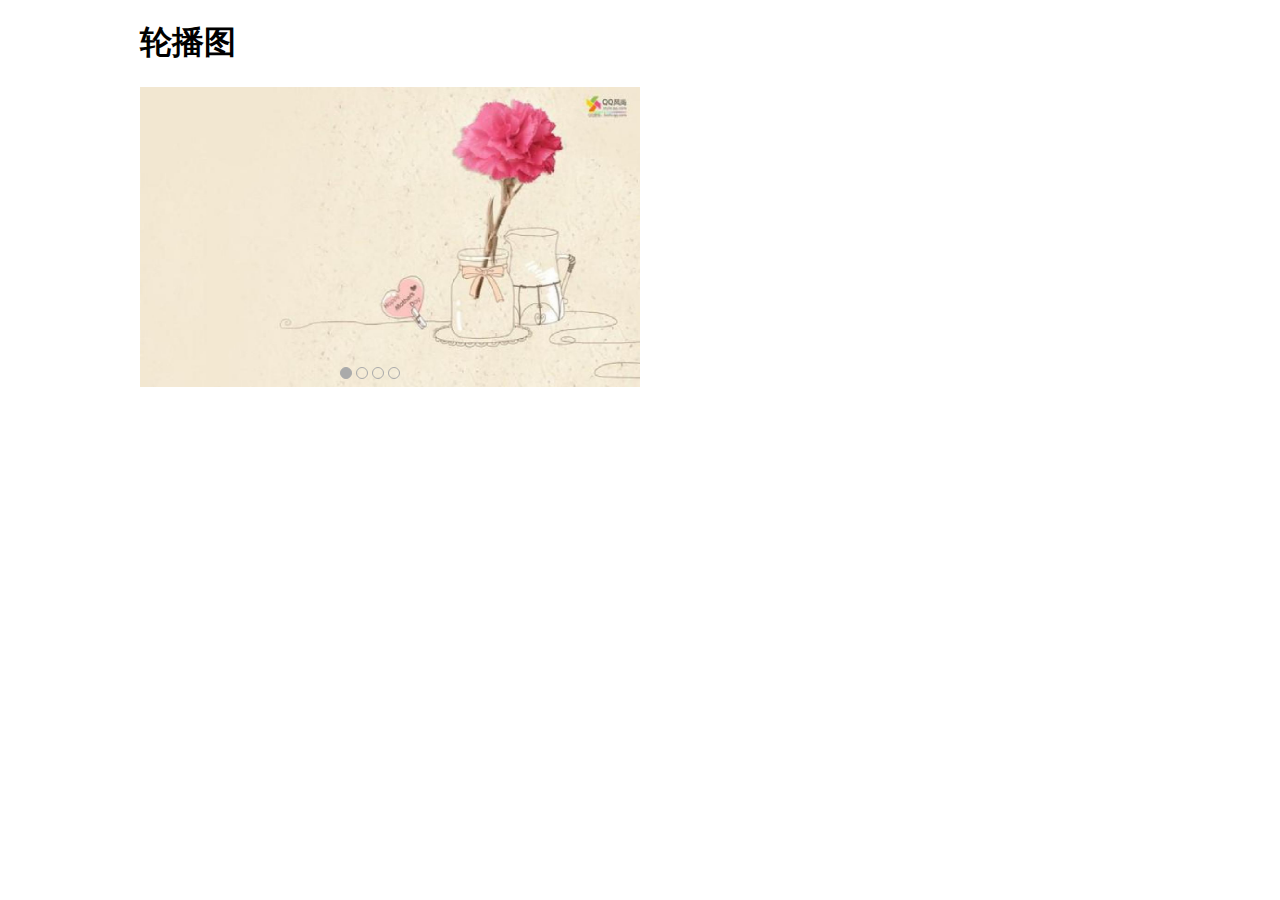
<file: task0002/task0002_3.2.html>
<!DOCTYPE html>
<html lang="en">
<head>
    <meta charset="UTF-8">
    <title>轮播图</title>
    <link rel="stylesheet" href="css/style.css">
</head>
<body>
    <div class="container">
        <h1>轮播图</h1>
        <div class="imageRotation">
            <div class="imageBox">
                <img src="img/num1.jpeg" alt=" ">
                <img src="img/num2.jpg"  alt=" ">
                <img src="img/num3.jpg"  alt=" ">
                <img src="img/num4.jpg"  alt=" ">
            </div>
            <div class="icoBox">
                <a href="javascript:;" class="active"></a>
                <a href="javascript:;" ></a>
                <a href="javascript:;" ></a>
                <a href="javascript:;" ></a>
            </div>
        </div>

    </div>
    <script src="js/util.js"></script>
    <script src="js/task0002_3.js"></script>
</body>
</html>
</file>
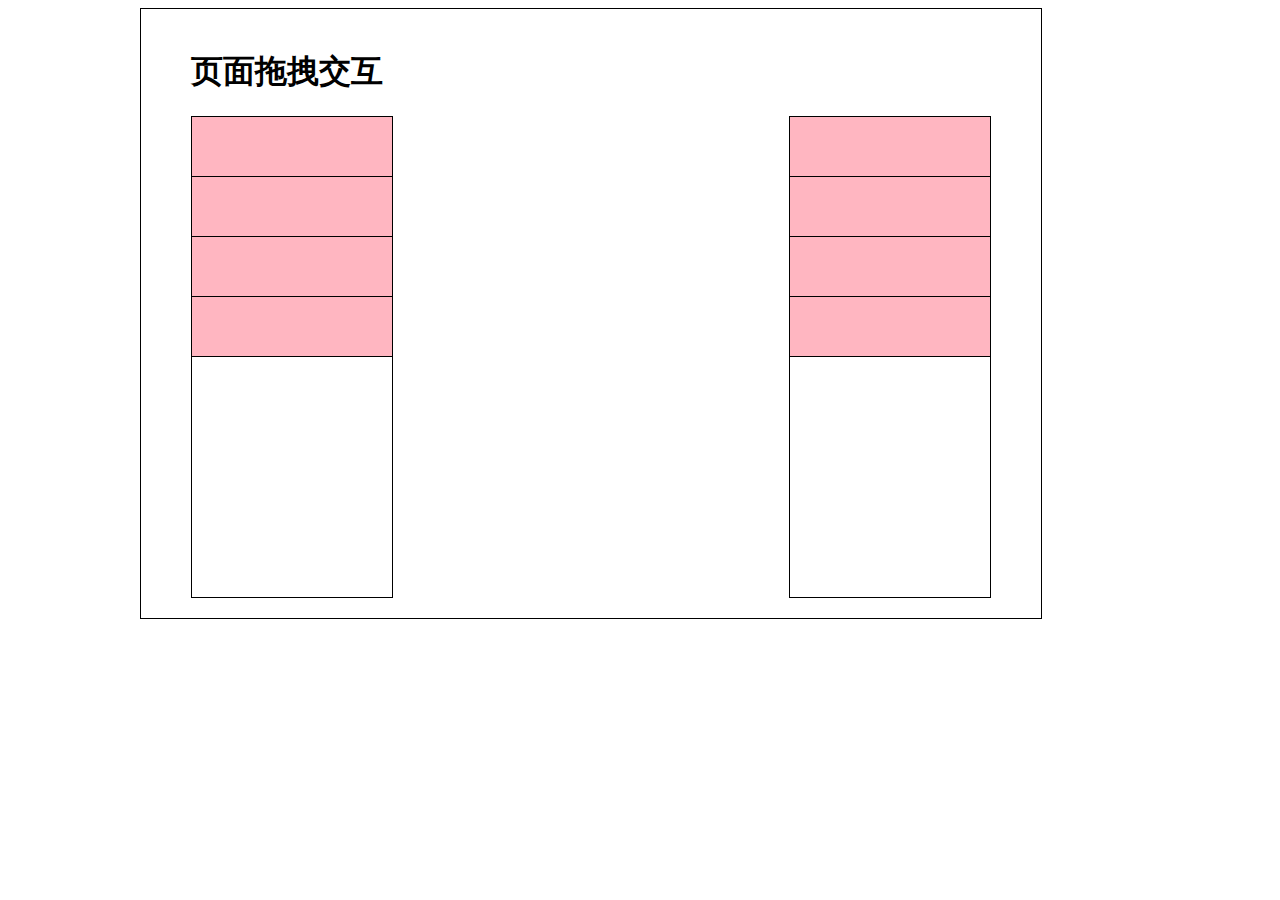
<file: task0002/task0002_5.html>
<!DOCTYPE html>
<html lang="en">
<head>
    <meta charset="UTF-8">
    <title>拖拽交互</title>
    <link rel="stylesheet" href="css/style.css">
</head>
<body>
    <div class="container">
        <div class="drag-block">
            <h1>页面拖拽交互</h1>
            <div class="block left-block">
                <div class="move" ></div>
                <div class="move"></div>
                <div class="move"></div>
                <div class="move"></div>
            </div>
            <div class="block right-block">
                <div class="move"></div>
                <div class="move"></div>
                <div class="move"></div>
                <div class="move"></div>
            </div>
            <div style="clear: both"></div>
        </div>
    </div>
    <script src="js/util.js"></script>
    <script src="js/task0002_5.js"></script>
</body>
</html>
</file>
<file: task0001/css/style.css>
*{
	margin:0;
	padding:0;
	font-family:Microsoft Yahei, sans-serif;
}
body{
	min-width:980px;
	background-color:#e2e2e2;
}
.header{
	width:100%;
	height:80px;
	position:relative;
	top:0px;
	background-color:#512C5B;
}
.header-wrap{
	position:relative;
	margin:0 auto;
	width:980px;
	height:80px;
}
.header-wrap p{
	font-size:40px;
	font-family:"Microsoft YaHei";
	color:white;
	position:absolute;
	bottom:0;
	display:inline-block;
}
.menu-wrap{
	position:absolute;
	bottom:5px;
	display:inline-block;
	right:0;
}
.submenu{
	float:left;
	margin-left:28px;
	list-style-type:none;
}
.submenu a{
	
	color:white;
	font:14px SimSun;
	text-decoration:none;
	
}
.logo{
	position:absolute;
	right:10px;
	bottom:0;
}
@media scree and(max-width:980px){
	.logo{
		display:none;
	}
}
.cover-wrap{
	
	width:100%;
	height:500px;
	background:url(../img/banner-bg.jpg) no-repeat center;
	background-size:100% 500px;
}

.summary{
	position:absolute;
	bottom:0px;
	right:0px;
	width:380px;
	height:150px;
	font-size:12px;
	color:white;
	right:50px;
	padding:10px 10px  30px;
	background: -moz-linear-gradient(top, rgba(255,255,255,0.7) 0%, rgba(255,255,255,0.5) 75%, rgba(255,255,255,0) 100%); /* FF3.6+ */
    background: -webkit-gradient(linear, left top, left bottom, color-stop(0%,rgba(255,255,255,0.7)), color-stop(75%,rgba(255,255,255,0.5)), color-stop(100%,rgba(255,255,255,0))); /* Chrome,Safari4+ */
    background: -webkit-linear-gradient(top, rgba(255,255,255,0.7) 0%,rgba(255,255,255,0.5) 75%,rgba(255,255,255,0) 100%); /* Chrome10+,Safari5.1+ */
    background: -o-linear-gradient(top, rgba(255,255,255,0.7) 0%,rgba(255,255,255,0.5) 75%,rgba(255,255,255,0) 100%); /* Opera 11.10+ */
    background: -ms-linear-gradient(top, rgba(255,255,255,0.7) 0%,rgba(255,255,255,0.5) 75%,rgba(255,255,255,0) 100%); /* IE10+ */
    background: linear-gradient(to bottom, rgba(255,255,255,0.7) 0%,rgba(255,255,255,0.5) 75%,rgba(255,255,255,0) 100%); /* W3C */
    filter: progid:DXImageTransform.Microsoft.gradient( startColorstr='#b3ffffff', endColorstr='#00ffffff',GradientType=0 ); /* IE6-9 */
}
.summary h2{
	margin-bottom:12px;
	font-size:14px;
	text-align:right;
}
.summary p{
	line-height:150%;
	font-size:12px;
	text-indent:2em;
	text-align:justify;
}
/******主体内容******/

	

.main-content{
	overflow:hidden;
	background-color:#EEE;
	position:relative;
	top:0px;
}
.image-container{
	margin:10px auto auto;
	overflow:hidden;
	width:980px;
}
.content-wrap{
	width:320px;
	float:left;
	margin-right:10px;
	background-color:#FFF;
	padding-bottom:2000px;/*多列等高*/
	margin-bottom:-2000px;
}
.content-wrap:nth-last-child(1){
	margin-right:0;
}
.right{
	margin-right:0;
}
.content-wrap img{
	display:block;
	width:300px;
	height:180px;
	margin:10px 10px auto;
}
.content-wrap p{
	font-size:12px;
	line-height:170%;
	margin:15px 30px 25px;
	text-align:justify;
	text-indent:2em;
	font-family:SimSun;
}
.self-container{
	margin-top:150px;
	width:100%;
	background-color:#FFF;
}
.self-picture{
	width:100%;
	text-align:center;
}
.self-picture img{
	margin-top:-50px;
	width:160px;
	height:160px;
	-webkit-border-radius:80px;
	-moz-border-radius:80px;
	vertical-align:bottom;
}
.self-container h2{
	font:20px "Century Gothic" #000;
	margin-top:50px;
	text-align:center;
}
.self-container p{
	text-align:justify;
	font-size:14px;
	width:600px;
	margin:0 auto;
	line-height:170%;
	color:#000;
	text-indent:2em;
	padding-bottom:100px;

}
/*blog*/
.blog-center{
	width:980px;
	margin:20px auto 0;/*上距离20px,左右自动控制,下边是0*/
    
}
.blog-content{
	width:710px;
	float:left;
	margin-right:10px;
	box-sizing:border-box;
}
.blog-post{
     position:relative;
     margin-bottom:10px;/*每块之间的空隙*/
     padding:20px;
     background-color:#fff;
}
.blog-post h1{
	color:#A059B0;
	font-size:16px;
	margin-bottom:10px;
}
.blog-post h2{
	color:#666;
	font-size:12px;
	margin-bottom:20px;
}
.blog-post p{
	font-size:12px;
	margin:bottom:30px;
	text-indent:2em;
}
.blog-post section{
	font-size:10px;
	text-align:right;
	margin-bottom:20px;
	color:#aaa;
}
.tag{
	position:absolute;
	left:-50px;
	top:20px;
	font-size:14px;
	width:50px;
}
.tag-data{
	text-align:center;
	color:#fff;
	height:40px;
	line-height:40px;
	background-color:#512B5B;
}
.tag-content{
	text-align:center;
	height:40px;
	line-height:40px;
	color:#fff;
	background-color:#A563B5;
}
.number-wrap{
	width:550px;
	margin:0 auto 200px;
}
.number{
	float:left;
	text-align:center;
	padding:12px 15px;
	margin:0 5px;
	background-color:#fff;
	font-size:12px;
}
.number a{
	color:black;
	text-decoration:none;
}
.number-now{
	font-color:white;
	background-color:#A563B5;
}
.number-invalid{
	color:gray;
}

.sideform{
	float:right;
	width:260px;
    margin-right:0px;
	margin-bottom:10px;

	background-color:#fff;
}

.search{
	height:40px;
	margin:20px;
	position:relative;
	border:1px solid #E4E4E4;


}
.keywords{
	position:absolute;
	top:0px;
    height:40px;
    width:170px;
    border:none;
    outline:medium;
    background-image:url(../img/search.png);
    background-repeat:no-repeat;
    background-size:144px;
}
.submit{
	position:absolute;
	width:50px;
	height:40px;
	top:0;
	right:0;
	border:none;
	color:#fff;
	background:#e2e2e2;
	font-size:18px;
}
.submit:hover{
	background:#512B5B;
}
.post-type{
     font-size:14px;
     color:#666;
     line-height:50px ;/*行高*/
     padding-left:20px;
     border-width:0 0 1px 5px;
     border-style:solid;
     border-color:#A563B5;
 }
 .post-type a{
 	text-decoration:none;
 	color:#888;
 }
.post-type:hover{
	border-color:#512B5B;
}
.calendar{
	width:200px;
	height:190px;
	margin:20px;
	text-align:center;
	border-collapse:collapse;
	color:#888;
	font-size:12px;
}
.calendar tr{
	border-bottom:1px solid #e4e4e4;
}
.calendar-dark{
	color:#512B5B;
	font-weight:bold;
}
.calendar-now{
	background-color:#512B5B;
	color:white;
}
.side-tag{
	padding:15px;
	-webkit-box-sizing: border-box;
     -moz-box-sizing: border-box;
          box-sizing: border-box;
     margin-bottom:100px;
}
.tag-title{
	font-size:12px;
	color:#888;
    margin-bottom:20px;
}
.tag-center{
	color:#5B1A6F;
	font-size:12px;
}
.tag-more{
	font-size:30px;
}
.tag-less{
	font-size:20px;
}
/*gallery*/
.gallery-center{
	width:980px;
	margin:70px auto;
}
.gallery-content{
	width:710px;
	float:left;
	background:#fff;
	position:relative;
	/*margin-top:10px;*/
	padding:20px;
	box-sizing:border-box;
	margin-bottom:100px;
}
.gallery-tab{
   position:absolute;
   top:-50px;
   left:0;
   font-size:14px;
   text-align:center;
   
}
.gallery-tab-item{
	float:left;
	padding:15px 20px 20px 20px;
	margin:0 1px 1px 0;
	background:#fff;

}

.gallery-item-text h1{
    font-size:18px;
    color:#fff;
}
.gallery-tab a{
	text-decoration:none;
}
.gallery-tab-all{
	border-top:4px solid #dfc8e5;
}
.gallery-tab-js{
      border-top:4px solid #573361;
}
.gallery-tab-ui{
	border-top:4px solid #5e1bb1;
}
.gallery-tab-framework{
	border-top:4px solid #8e2b12;
}
.gallery-tab-application{
	border-top:4px solid #d9a528;
}
.gallery-item img{
	width:160px;
}
.gallery-item ul{
	float:left;
}
.gallery-item li{
	width:160px;
	margin:0 10px 10px 0;
	font-size:0;/*这句是什么意思*/
}
.gallery-item-text {
	position:relative;
	padding:10px 10px 10px 48px;
}
.gallery-item h1{
	font-size:16px
	color:#fff;
}
.gallery-item-text p{
	font-size:12px;
	color:#fff;
}
.tag-ab{
	position:absolute;
    top:10px;
    left:10px;
 
    font-size:14px;
    color:#fff;
    width:28px;
    height:28px;
    text-align:center;
    border-radius:50%;
    border:1px solid #fff;
    line-height:28px;
    float:left;
    margin-right:10px;
}
.tab-javascript{
	background-color:#573361;
}
.tab-ui{
	background-color:#5e1bb1;
}
.tab-app{
	background-color:#d9a528;
}
.tab-framework{
	background-color:#8e2b12;
}
.gallery-more{
	position:absolute;
	bottom:-50px;
	left:0;
	width:710px;
	background-color:#fff;
	height:40px;
	line-height:40px;
	color:#AFAFAF;
	text-align:center;

}
.ranking-title{
	font-size:16px;
	position:relative;
	padding:10px;
}
.ranking-num{
	font-size:12px;
	background-color:#522a5c;
	color:#fff;
	width:16px;
	height:16px;
	border-radius:50%;
	text-align:center;
	border:1px solid #fff;
	display:inline-block;
	line-height:16px;
}
.ranking-bar-wrap{
position:relative;
	top:6px;
	width:100px;
	height:20px;
	margin-right:5px;
	border:1px solid #47456d;
	display:inline-block;
}
.ranking-bar{
	height:20px;
	background:#47456d;
}
.side-ranklist{
	box-sizing:border-box;
	padding:15px;
	margin-bottom:100px;
}
/*main about*/
.about-center{
	width:980px;
	margin:100px auto 40px;
}
.center-right{
	float:right;
	width:487px;
	background-color:#ffffff;
	margin-bottom:50px;
}
.center-left{
	float:left;
	width:487px;
	background-color:#ffffff;
	height:1146px;
}
.info{
	position:relative;
	margin:0 130px 150px 50px;
}
.info img{
	   float:left ;
	   position:absolute;
	   left:-120px;
	   top:-120px;
	   border:5px solid #e2e2e2;
	   border-radius:50%;

}
.info h1{
	position:absolute;
	left:-200px;
	font-size:20px;
	float:left;
}
.info p{
	font-size:14px;
	line-height:200%
}
.info-time{
	position:absolute;
	left:-88px;
	border:solid 5px #e2e2e2;
	width:60px;
	text-align:center;
	background-color:#fff;
	border-radius:20px;
}
.info-edu-item{
	position:relative;
	margin-bottom:40px;
}

/*footer*/
.footer{
    clear: both;
    font-size: 12px;
    background: #000;
}

.footer-nav ul {
    float: left;
    position: relative;
    left:50%;
    margin: 10px 0;
}

.footer-nav li {
    float: left;
    position: relative;
    right: 50%;
    margin: 0 12px;
    color:white;
    font-size:14px;
    list-style-type:none;
}
.footer-nav a{
	text-decoration:none;
    color:white;
}

.link {
    clear: left;
    width: 980px;
    margin: 0 auto 100px;
    overflow: hidden;
    text-align: center;
}

.link hr {
    border: none;
    border-top: 1px solid #e2e2e2;
    width:100%;
}

.link-item {
    float: left;
    width: 196px;
}

.link-title {
    color: #fff;
    font-size: 13px;
    margin: 40px 0 30px;
}
.link-item a{
	text-decoration:none;
	color:white;
}

.link-content {
    line-height: 170%;
}

.link-content li :hover {
    text-decoration: underline;
}

.copyright {
    text-align: center;
}

.copyright p {
    color: #fff;
    margin-bottom: 20px;
}
</file>
<file: task37.css>
* {
	margin: 0;	
	padding: 0;
	font-size: 14px;
	font-family: "Microsoft Yahei";
}
#showSurface {
	width: 300px;
	height: 40px;
	color: white;
	font-size: 25px;
	background-color: #97cbff;
	border: 1px solid #46A3FF;
	border-radius: 5px;
	cursor: pointer;
}
.shade{
	width:100%;
	height: 100%;
	position: fixed;
	left: 0;
	top: 0;
	background-color: rgba(0,0,0,0.15);
}
.surface{
	    position: fixed;
	    width: 400px;
	    height: 200px;
	    left:35%;
	    top:30%;
	    border:1px solid #46A3FF;
	    border-radius: 8px;
	    background-color: white;
	    box-sizing: border-box;
	}
	.surface header{
	    padding: 10px;
	    background-color: #97CBFF;
	    border-bottom: 1px solid #46A3FF;
	    color: #ffffff;
	    font-size: 14px;
	    box-sizing: border-box;
	}
	.surface article{
	    padding: 10px;
	    color: #46A3FF;
	}
	.surface footer{
	    position: absolute;
	    width: 100%;
	    bottom:0;
	}
	.surface-button{
	    float:right;
	    width: 80px;
	    height: 30px;
	    margin: 10px;
	    background-color: #97CBFF;
	    color: #ffffff;
	    border: 1px solid #46A3FF;
	    border-radius: 5px;
	}
</file>
<file: task0001/css/task0001.css>
body{
	line-height:120%;
}
h1{
	color:blue;
	text-transform:uppercase;
	font-size:40px;
}
h2{
	font-size:25px;
	text-align:left;
	text-decoration:underline;
	font-family:微软雅黑;
	font-weight:normal;
}
p{
	font-size:12px;
	color:yellow;
	background-color:black;
	text-indent:5em;
	text-align:left;
	font-size:20px;
	word-spacing:5px;
	
}
img{
	border:red solid thin;
	outline-width:2px;
	position:relative;
	top:20px;
}
#a{
	width:960px;
	
	margin:0 auto;
	background-color:red;
	border:black solid thin;
	text-align:center;
	padding:40px;
}
#rectangle1{
	border:#69b solid 2px;
	color:black;
	text-align:center;
	position:relative;
	top:20px;
	margin:10px;
	padding:10px;
	-webkit-border-radius:15px;
	-moz-border-radius:15px;
	
}
#container1{
	position:relative;
	top:20px;
}
#box1{
	background-color:red;
	position:absolute;
	left:0px;
	width:50px;
	height:50px;
	padding:10px;
	text-align:center;
	
}
#box2{
	background-color:blue;
	margin-left:50px;
	height:50px;
	padding:10px;
	text-align:center;
}
#container2
{
	background-color:yellow;
	
	position:relative;
	top:0px;
	left:0px;
	height:50px;
	padding:10px;
	text-align:left;

}
#three-rows-container{
	top:20px;
	position:relative;
	border:2px solid #7a7;
	height:400px;
	
}
#leftrow{
	position:absolute;
	left:0px;
	width:200px;
	height:400px;
	background-color:red;
}
#centerrow{
	margin-left:200px;
	background-color:yellow;
	height:400px;
	margin-right:200px;
}
#rightrow{
	position:absolute;
	width:200px;
	height:400px;
	background-color:blue;
	right:0px;
	top:0px;
	
}
#content{
	background-color:red;
	position:relative;
	padding:12px;
	overflow:hidden;
	top:200px;
}
.in-block{
	
	width:105px;
	height:54px;
	float:left;
	background-color:blue;
	margin:6px;
	
}
</file>
<file: task0002/css/style.css>
.container{
    margin:0 auto;
    max-width:1000px;
}
.warn{
    display:none;
    color:red;
    background-color:#DEE8EF;
    width:290px;
    padding:5px;
}
textarea{
    margin-bottom:10px;
    display:block;
}
.show{
    margin-bottom:10px;
}
input{
    cursor:auto;
    padding:1px;
}
.imageRotation{
    height:300px;
    width:500px;
    overflow:hidden;/*--超出容器的元素都不可见--*/
    position:relative;

}
.imageBox{
    position:relative;
    overflow:hidden;
    width:2500px;
}
.icoBox{
    position:absolute;
    left:50%;
    bottom:4px;
    margin-left:-50px;
}
.icoBox a{
    display:inline-block;
    width:10px;
    height:10px;
    border-radius:50%;
    border:1px solid #aaaaaa;
}
.active{
    background-color:#aaaaaa;
    cursor:default;
}
.imageBox img{
    display:block;
    height:300px;
    width:500px;
    float:left;
}
.drag-block{
    position:relative;
    width:800px;
    border:1px solid black;
    padding:20px 50px;
}
.block{
    position:relative;
    width:200px;
    height:480px;
    border:1px solid #000000;
}
.left-block{
    float:left;
}
.right-block{
    float: right;
}
.move{
    width:200px;
    height:59px;
    border-bottom:1px solid #000000;
    background-color:lightpink;
    cursor:move;
}

.drag-block > .move {
    position: fixed;
}
</file>
